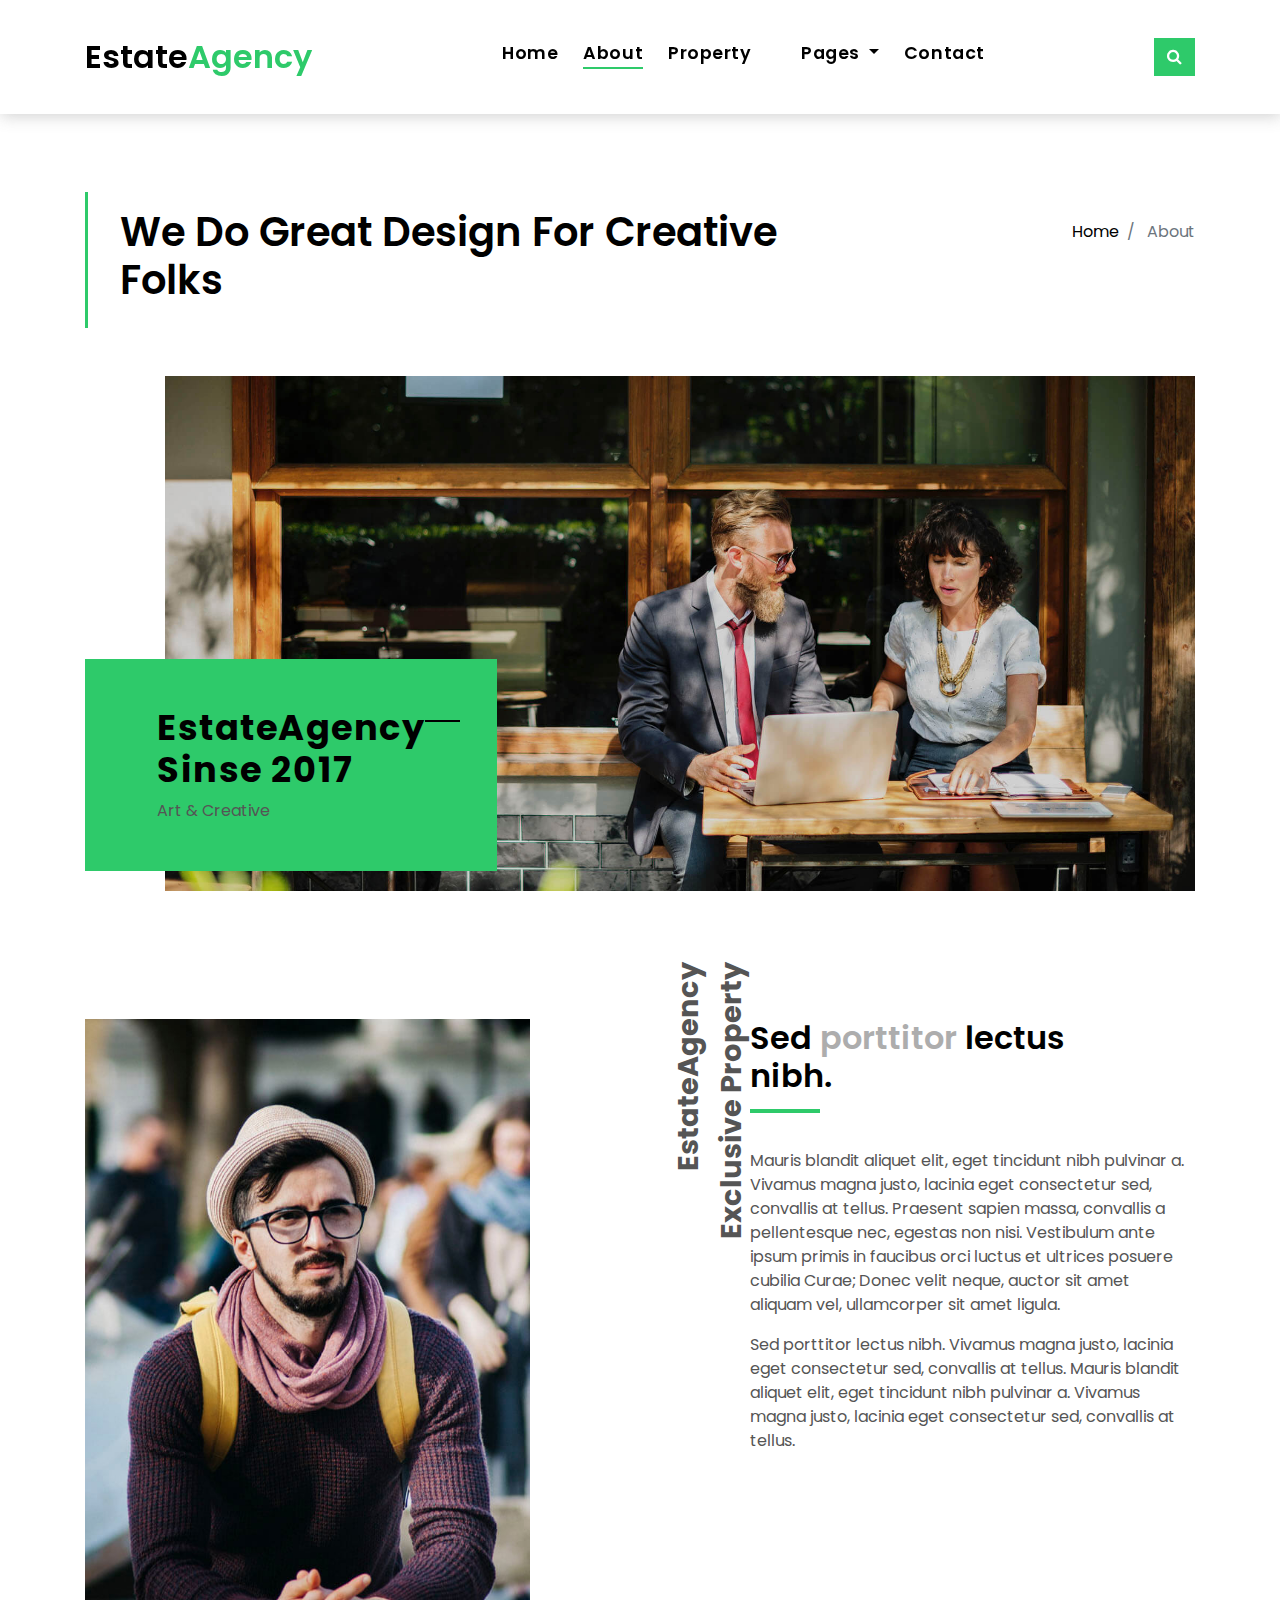
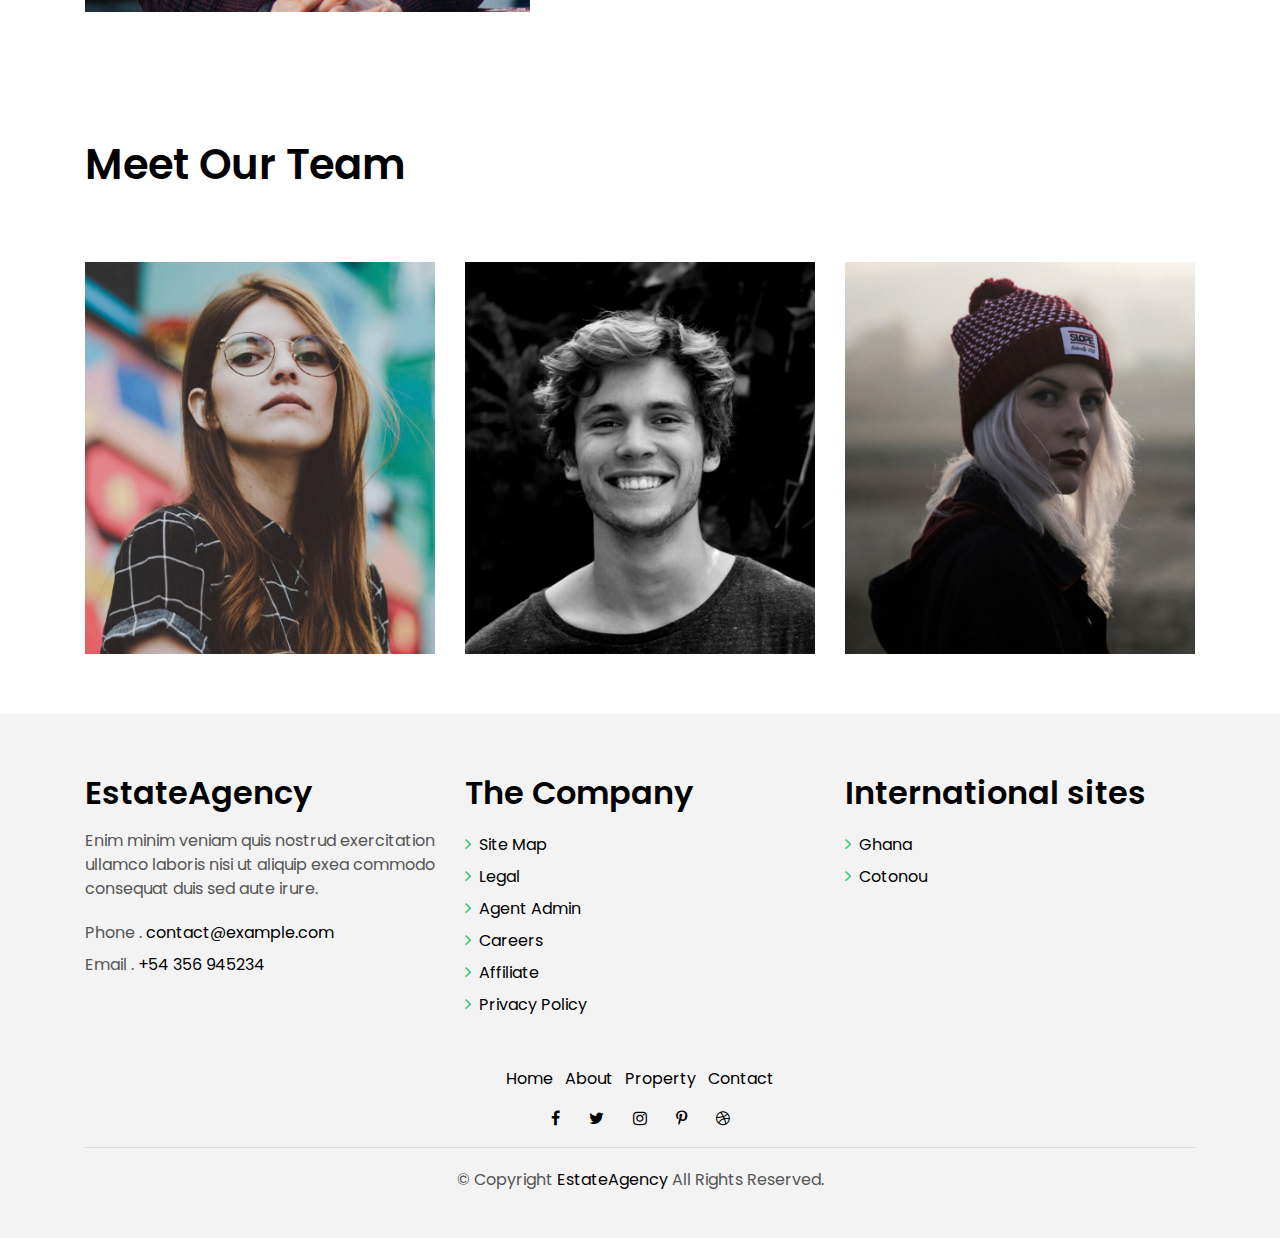
<file: about.html>
<!DOCTYPE html>
<html lang="en">
<head>
  <meta charset="utf-8">
  <title>EstateAgency Bootstrap Template</title>
  <meta content="width=device-width, initial-scale=1.0" name="viewport">
  <meta content="" name="keywords">
  <meta content="" name="description">

  <!-- Google Fonts -->
  <link href="https://fonts.googleapis.com/css?family=Poppins:300,400,500,600,700" rel="stylesheet">

  <!-- Bootstrap CSS File -->
  <link href="lib/bootstrap/css/bootstrap.min.css" rel="stylesheet">

  <!-- Libraries CSS Files -->
  <link href="lib/font-awesome/css/font-awesome.min.css" rel="stylesheet">
  <link href="lib/animate/animate.min.css" rel="stylesheet">
  <link href="lib/ionicons/css/ionicons.min.css" rel="stylesheet">
  <link href="lib/owlcarousel/assets/owl.carousel.min.css" rel="stylesheet">

  <!-- Main Stylesheet File -->
  <link href="css/style.css" rel="stylesheet">

  <!-- =======================================================
    Theme Name: EstateAgency
    Theme URL: https://bootstrapmade.com/real-estate-agency-bootstrap-template/
    Author: BootstrapMade.com
    License: https://bootstrapmade.com/license/
  ======================================================= -->
</head>

<body>

  <div class="click-closed"></div>
  <!--/ Form Search Star /-->
  <div class="box-collapse">
    <div class="title-box-d">
      <h3 class="title-d">Search Property</h3>
    </div>
    <span class="close-box-collapse right-boxed ion-ios-close"></span>
    <div class="box-collapse-wrap form">
      <form class="form-a">
        <div class="row">
          <div class="col-md-12 mb-2">
            <div class="form-group">
              <label for="Type">Keyword</label>
              <input type="text" class="form-control form-control-lg form-control-a" placeholder="Keyword">
            </div>
          </div>
          <div class="col-md-6 mb-2">
            <div class="form-group">
              <label for="Type">Type</label>
              <select class="form-control form-control-lg form-control-a" id="Type">
                <option>All Type</option>
                <option>For Rent</option>
                <option>For Sale</option>
                <option>Open House</option>
              </select>
            </div>
          </div>
          <div class="col-md-6 mb-2">
            <div class="form-group">
              <label for="city">City</label>
              <select class="form-control form-control-lg form-control-a" id="city">
                <option>All City</option>
                <option>Alabama</option>
                <option>Arizona</option>
                <option>California</option>
                <option>Colorado</option>
              </select>
            </div>
          </div>
          <div class="col-md-6 mb-2">
            <div class="form-group">
              <label for="bedrooms">Bedrooms</label>
              <select class="form-control form-control-lg form-control-a" id="bedrooms">
                <option>Any</option>
                <option>01</option>
                <option>02</option>
                <option>03</option>
              </select>
            </div>
          </div>
          <div class="col-md-6 mb-2">
            <div class="form-group">
              <label for="garages">Garages</label>
              <select class="form-control form-control-lg form-control-a" id="garages">
                <option>Any</option>
                <option>01</option>
                <option>02</option>
                <option>03</option>
                <option>04</option>
              </select>
            </div>
          </div>
          <div class="col-md-6 mb-2">
            <div class="form-group">
              <label for="bathrooms">Bathrooms</label>
              <select class="form-control form-control-lg form-control-a" id="bathrooms">
                <option>Any</option>
                <option>01</option>
                <option>02</option>
                <option>03</option>
              </select>
            </div>
          </div>
          <div class="col-md-6 mb-2">
            <div class="form-group">
              <label for="price">Min Price</label>
              <select class="form-control form-control-lg form-control-a" id="price">
                <option>Unlimite</option>
                <option>$50,000</option>
                <option>$100,000</option>
                <option>$150,000</option>
                <option>$200,000</option>
              </select>
            </div>
          </div>
          <div class="col-md-12">
            <button type="submit" class="btn btn-b">Search Property</button>
          </div>
        </div>
      </form>
    </div>
  </div>
  <!--/ Form Search End /-->

  <!--/ Nav Star /-->
  <nav class="navbar navbar-default navbar-trans navbar-expand-lg fixed-top">
    <div class="container">
      <button class="navbar-toggler collapsed" type="button" data-toggle="collapse" data-target="#navbarDefault"
        aria-controls="navbarDefault" aria-expanded="false" aria-label="Toggle navigation">
        <span></span>
        <span></span>
        <span></span>
      </button>
      <a class="navbar-brand text-brand" href="index.html">Estate<span class="color-b">Agency</span></a>
      <button type="button" class="btn btn-link nav-search navbar-toggle-box-collapse d-md-none" data-toggle="collapse"
        data-target="#navbarTogglerDemo01" aria-expanded="false">
        <span class="fa fa-search" aria-hidden="true"></span>
      </button>
      <div class="navbar-collapse collapse justify-content-center" id="navbarDefault">
        <ul class="navbar-nav">
          <li class="nav-item">
            <a class="nav-link" href="index.html">Home</a>
          </li>
          <li class="nav-item">
            <a class="nav-link active" href="about.html">About</a>
          </li>
          <li class="nav-item">
            <a class="nav-link" href="property-grid.html">Property</a>
          </li>
          <li class="nav-item">
          <li class="nav-item dropdown">
            <a class="nav-link dropdown-toggle" href="#" id="navbarDropdown" role="button" data-toggle="dropdown"
              aria-haspopup="true" aria-expanded="false">
              Pages
            </a>
            <div class="dropdown-menu" aria-labelledby="navbarDropdown">
              <a class="dropdown-item" href="property-single.html">Property Single</a>
              <a class="dropdown-item" href="agents-grid.html">Agents Grid</a>
              <a class="dropdown-item" href="agent-single.html">Agent Single</a>
            </div>
          </li>
          <li class="nav-item">
            <a class="nav-link" href="contact.html">Contact</a>
          </li>
        </ul>
      </div>
      <button type="button" class="btn btn-b-n navbar-toggle-box-collapse d-none d-md-block" data-toggle="collapse"
        data-target="#navbarTogglerDemo01" aria-expanded="false">
        <span class="fa fa-search" aria-hidden="true"></span>
      </button>
    </div>
  </nav>
  <!--/ Nav End /-->

  <!--/ Intro Single star /-->
  <section class="intro-single">
    <div class="container">
      <div class="row">
        <div class="col-md-12 col-lg-8">
          <div class="title-single-box">
            <h1 class="title-single">We Do Great Design For Creative Folks</h1>
          </div>
        </div>
        <div class="col-md-12 col-lg-4">
          <nav aria-label="breadcrumb" class="breadcrumb-box d-flex justify-content-lg-end">
            <ol class="breadcrumb">
              <li class="breadcrumb-item">
                <a href="#">Home</a>
              </li>
              <li class="breadcrumb-item active" aria-current="page">
                About
              </li>
            </ol>
          </nav>
        </div>
      </div>
    </div>
  </section>
  <!--/ Intro Single End /-->

  <!--/ About Star /-->
  <section class="section-about">
    <div class="container">
      <div class="row">
        <div class="col-sm-12">
          <div class="about-img-box">
            <img src="img/slide-about-1.jpg" alt="" class="img-fluid">
          </div>
          <div class="sinse-box">
            <h3 class="sinse-title">EstateAgency
              <span></span>
              <br> Sinse 2017</h3>
            <p>Art & Creative</p>
          </div>
        </div>
        <div class="col-md-12 section-t8">
          <div class="row">
            <div class="col-md-6 col-lg-5">
              <img src="img/about-2.jpg" alt="" class="img-fluid">
            </div>
            <div class="col-lg-2  d-none d-lg-block">
              <div class="title-vertical d-flex justify-content-start">
                <span>EstateAgency Exclusive Property</span>
              </div>
            </div>
            <div class="col-md-6 col-lg-5 section-md-t3">
              <div class="title-box-d">
                <h3 class="title-d">Sed
                  <span class="color-d">porttitor</span> lectus
                  <br> nibh.</h3>
              </div>
              <p class="color-text-a">
                Mauris blandit aliquet elit, eget tincidunt nibh pulvinar a. Vivamus magna justo, lacinia eget
                consectetur sed, convallis
                at tellus. Praesent sapien massa, convallis a pellentesque nec, egestas non nisi. Vestibulum
                ante ipsum primis in faucibus orci luctus et ultrices posuere cubilia Curae; Donec velit
                neque, auctor sit amet aliquam vel, ullamcorper sit amet ligula.
              </p>
              <p class="color-text-a">
                Sed porttitor lectus nibh. Vivamus magna justo, lacinia eget consectetur sed, convallis at tellus.
                Mauris blandit aliquet
                elit, eget tincidunt nibh pulvinar a. Vivamus magna justo, lacinia eget consectetur sed,
                convallis at tellus.
              </p>
            </div>
          </div>
        </div>
      </div>
    </div>
  </section>
  <!--/ About End /-->

  <!--/ Team Star /-->
  <section class="section-agents section-t8">
    <div class="container">
      <div class="row">
        <div class="col-md-12">
          <div class="title-wrap d-flex justify-content-between">
            <div class="title-box">
              <h2 class="title-a">Meet Our Team</h2>
            </div>
          </div>
        </div>
      </div>
      <div class="row">
        <div class="col-md-4">
          <div class="card-box-d">
            <div class="card-img-d">
              <img src="img/agent-7.jpg" alt="" class="img-d img-fluid">
            </div>
            <div class="card-overlay card-overlay-hover">
              <div class="card-header-d">
                <div class="card-title-d align-self-center">
                  <h3 class="title-d">
                    <a href="agent-single.html" class="link-two">Margaret Sotillo
                      <br> Escala</a>
                  </h3>
                </div>
              </div>
              <div class="card-body-d">
                <p class="content-d color-text-a">
                  Sed porttitor lectus nibh, Cras ultricies ligula sed magna dictum porta two.
                </p>
                <div class="info-agents color-a">
                  <p>
                    <strong>Phone: </strong> +54 356 945234</p>
                  <p>
                    <strong>Email: </strong> agents@example.com</p>
                </div>
              </div>
              <div class="card-footer-d">
                <div class="socials-footer d-flex justify-content-center">
                  <ul class="list-inline">
                    <li class="list-inline-item">
                      <a href="#" class="link-one">
                        <i class="fa fa-facebook" aria-hidden="true"></i>
                      </a>
                    </li>
                    <li class="list-inline-item">
                      <a href="#" class="link-one">
                        <i class="fa fa-twitter" aria-hidden="true"></i>
                      </a>
                    </li>
                    <li class="list-inline-item">
                      <a href="#" class="link-one">
                        <i class="fa fa-instagram" aria-hidden="true"></i>
                      </a>
                    </li>
                    <li class="list-inline-item">
                      <a href="#" class="link-one">
                        <i class="fa fa-pinterest-p" aria-hidden="true"></i>
                      </a>
                    </li>
                    <li class="list-inline-item">
                      <a href="#" class="link-one">
                        <i class="fa fa-dribbble" aria-hidden="true"></i>
                      </a>
                    </li>
                  </ul>
                </div>
              </div>
            </div>
          </div>
        </div>
        <div class="col-md-4">
          <div class="card-box-d">
            <div class="card-img-d">
              <img src="img/agent-6.jpg" alt="" class="img-d img-fluid">
            </div>
            <div class="card-overlay card-overlay-hover">
              <div class="card-header-d">
                <div class="card-title-d align-self-center">
                  <h3 class="title-d">
                    <a href="agent-single.html" class="link-two">Stiven Spilver
                      <br> Darw</a>
                  </h3>
                </div>
              </div>
              <div class="card-body-d">
                <p class="content-d color-text-a">
                  Sed porttitor lectus nibh, Cras ultricies ligula sed magna dictum porta two.
                </p>
                <div class="info-agents color-a">
                  <p>
                    <strong>Phone: </strong> +54 356 945234</p>
                  <p>
                    <strong>Email: </strong> agents@example.com</p>
                </div>
              </div>
              <div class="card-footer-d">
                <div class="socials-footer d-flex justify-content-center">
                  <ul class="list-inline">
                    <li class="list-inline-item">
                      <a href="#" class="link-one">
                        <i class="fa fa-facebook" aria-hidden="true"></i>
                      </a>
                    </li>
                    <li class="list-inline-item">
                      <a href="#" class="link-one">
                        <i class="fa fa-twitter" aria-hidden="true"></i>
                      </a>
                    </li>
                    <li class="list-inline-item">
                      <a href="#" class="link-one">
                        <i class="fa fa-instagram" aria-hidden="true"></i>
                      </a>
                    </li>
                    <li class="list-inline-item">
                      <a href="#" class="link-one">
                        <i class="fa fa-pinterest-p" aria-hidden="true"></i>
                      </a>
                    </li>
                    <li class="list-inline-item">
                      <a href="#" class="link-one">
                        <i class="fa fa-dribbble" aria-hidden="true"></i>
                      </a>
                    </li>
                  </ul>
                </div>
              </div>
            </div>
          </div>
        </div>
        <div class="col-md-4">
          <div class="card-box-d">
            <div class="card-img-d">
              <img src="img/agent-5.jpg" alt="" class="img-d img-fluid">
            </div>
            <div class="card-overlay card-overlay-hover">
              <div class="card-header-d">
                <div class="card-title-d align-self-center">
                  <h3 class="title-d">
                    <a href="agent-single.html" class="link-two">Emma Toledo
                      <br> Cascada</a>
                  </h3>
                </div>
              </div>
              <div class="card-body-d">
                <p class="content-d color-text-a">
                  Sed porttitor lectus nibh, Cras ultricies ligula sed magna dictum porta two.
                </p>
                <div class="info-agents color-a">
                  <p>
                    <strong>Phone: </strong> +54 356 945234</p>
                  <p>
                    <strong>Email: </strong> agents@example.com</p>
                </div>
              </div>
              <div class="card-footer-d">
                <div class="socials-footer d-flex justify-content-center">
                  <ul class="list-inline">
                    <li class="list-inline-item">
                      <a href="#" class="link-one">
                        <i class="fa fa-facebook" aria-hidden="true"></i>
                      </a>
                    </li>
                    <li class="list-inline-item">
                      <a href="#" class="link-one">
                        <i class="fa fa-twitter" aria-hidden="true"></i>
                      </a>
                    </li>
                    <li class="list-inline-item">
                      <a href="#" class="link-one">
                        <i class="fa fa-instagram" aria-hidden="true"></i>
                      </a>
                    </li>
                    <li class="list-inline-item">
                      <a href="#" class="link-one">
                        <i class="fa fa-pinterest-p" aria-hidden="true"></i>
                      </a>
                    </li>
                    <li class="list-inline-item">
                      <a href="#" class="link-one">
                        <i class="fa fa-dribbble" aria-hidden="true"></i>
                      </a>
                    </li>
                  </ul>
                </div>
              </div>
            </div>
          </div>
        </div>
      </div>
    </div>
  </section>
  <!--/ Team End /-->

  <!--/ footer Star /-->
  <section class="section-footer">
    <div class="container">
      <div class="row">
        <div class="col-sm-12 col-md-4">
          <div class="widget-a">
            <div class="w-header-a">
              <h3 class="w-title-a text-brand">EstateAgency</h3>
            </div>
            <div class="w-body-a">
              <p class="w-text-a color-text-a">
                Enim minim veniam quis nostrud exercitation ullamco laboris nisi ut aliquip exea commodo consequat duis
                sed aute irure.
              </p>
            </div>
            <div class="w-footer-a">
              <ul class="list-unstyled">
                <li class="color-a">
                  <span class="color-text-a">Phone .</span> contact@example.com</li>
                <li class="color-a">
                  <span class="color-text-a">Email .</span> +54 356 945234</li>
              </ul>
            </div>
          </div>
        </div>
        <div class="col-sm-12 col-md-4 section-md-t3">
          <div class="widget-a">
            <div class="w-header-a">
              <h3 class="w-title-a text-brand">The Company</h3>
            </div>
            <div class="w-body-a">
              <div class="w-body-a">
                <ul class="list-unstyled">
                  <li class="item-list-a">
                    <i class="fa fa-angle-right"></i> <a href="#">Site Map</a>
                  </li>
                  <li class="item-list-a">
                    <i class="fa fa-angle-right"></i> <a href="#">Legal</a>
                  </li>
                  <li class="item-list-a">
                    <i class="fa fa-angle-right"></i> <a href="#">Agent Admin</a>
                  </li>
                  <li class="item-list-a">
                    <i class="fa fa-angle-right"></i> <a href="#">Careers</a>
                  </li>
                  <li class="item-list-a">
                    <i class="fa fa-angle-right"></i> <a href="#">Affiliate</a>
                  </li>
                  <li class="item-list-a">
                    <i class="fa fa-angle-right"></i> <a href="#">Privacy Policy</a>
                  </li>
                </ul>
              </div>
            </div>
          </div>
        </div>
        <div class="col-sm-12 col-md-4 section-md-t3">
          <div class="widget-a">
            <div class="w-header-a">
              <h3 class="w-title-a text-brand">International sites</h3>
            </div>
            <div class="w-body-a">
              <ul class="list-unstyled">
                <li class="item-list-a">
                  <i class="fa fa-angle-right"></i> <a href="#">Ghana</a>
                </li>
                <li class="item-list-a">
                  <i class="fa fa-angle-right"></i> <a href="#">Cotonou</a>
                </li>
              </ul>
            </div>
          </div>
        </div>
      </div>
    </div>
  </section>
  <footer>
    <div class="container">
      <div class="row">
        <div class="col-md-12">
          <nav class="nav-footer">
            <ul class="list-inline">
              <li class="list-inline-item">
                <a href="#">Home</a>
              </li>
              <li class="list-inline-item">
                <a href="#">About</a>
              </li>
              <li class="list-inline-item">
                <a href="#">Property</a>
              </li>
              <li class="list-inline-item">
                <a href="#">Contact</a>
              </li>
            </ul>
          </nav>
          <div class="socials-a">
            <ul class="list-inline">
              <li class="list-inline-item">
                <a href="#">
                  <i class="fa fa-facebook" aria-hidden="true"></i>
                </a>
              </li>
              <li class="list-inline-item">
                <a href="#">
                  <i class="fa fa-twitter" aria-hidden="true"></i>
                </a>
              </li>
              <li class="list-inline-item">
                <a href="#">
                  <i class="fa fa-instagram" aria-hidden="true"></i>
                </a>
              </li>
              <li class="list-inline-item">
                <a href="#">
                  <i class="fa fa-pinterest-p" aria-hidden="true"></i>
                </a>
              </li>
              <li class="list-inline-item">
                <a href="#">
                  <i class="fa fa-dribbble" aria-hidden="true"></i>
                </a>
              </li>
            </ul>
          </div>
          <div class="copyright-footer">
            <p class="copyright color-text-a">
              &copy; Copyright
              <span class="color-a">EstateAgency</span> All Rights Reserved.
            </p>
          </div>
        </div>
      </div>
    </div>
  </footer>
  <!--/ Footer End /-->

  <a href="#" class="back-to-top"><i class="fa fa-chevron-up"></i></a>
  <div id="preloader"></div>

  <!-- JavaScript Libraries -->
  <script src="lib/jquery/jquery.min.js"></script>
  <script src="lib/jquery/jquery-migrate.min.js"></script>
  <script src="lib/popper/popper.min.js"></script>
  <script src="lib/bootstrap/js/bootstrap.min.js"></script>
  <script src="lib/easing/easing.min.js"></script>
  <script src="lib/owlcarousel/owl.carousel.min.js"></script>
  <script src="lib/scrollreveal/scrollreveal.min.js"></script>
  <!-- Contact Form JavaScript File -->
  <script src="contactform/contactform.js"></script>

  <!-- Template Main Javascript File -->
  <script src="js/main.js"></script>

</body>
</html>
</file>
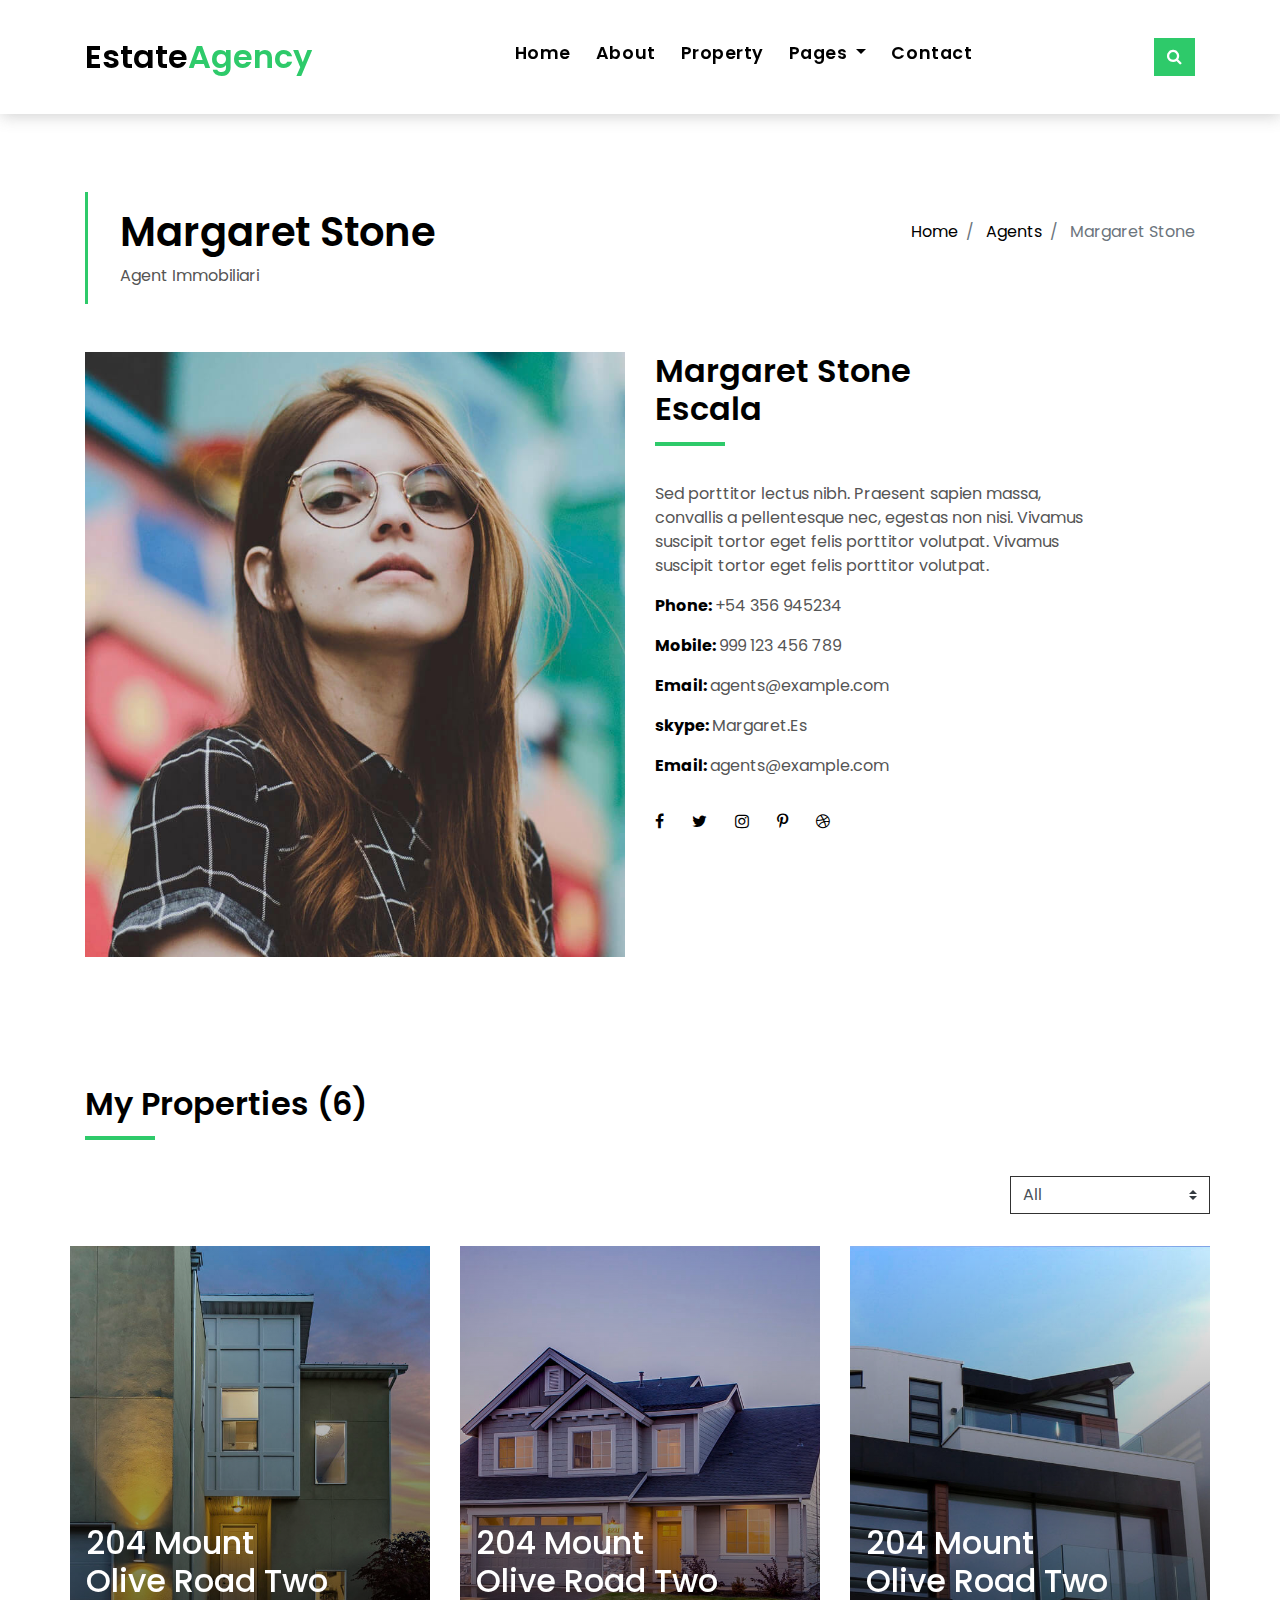
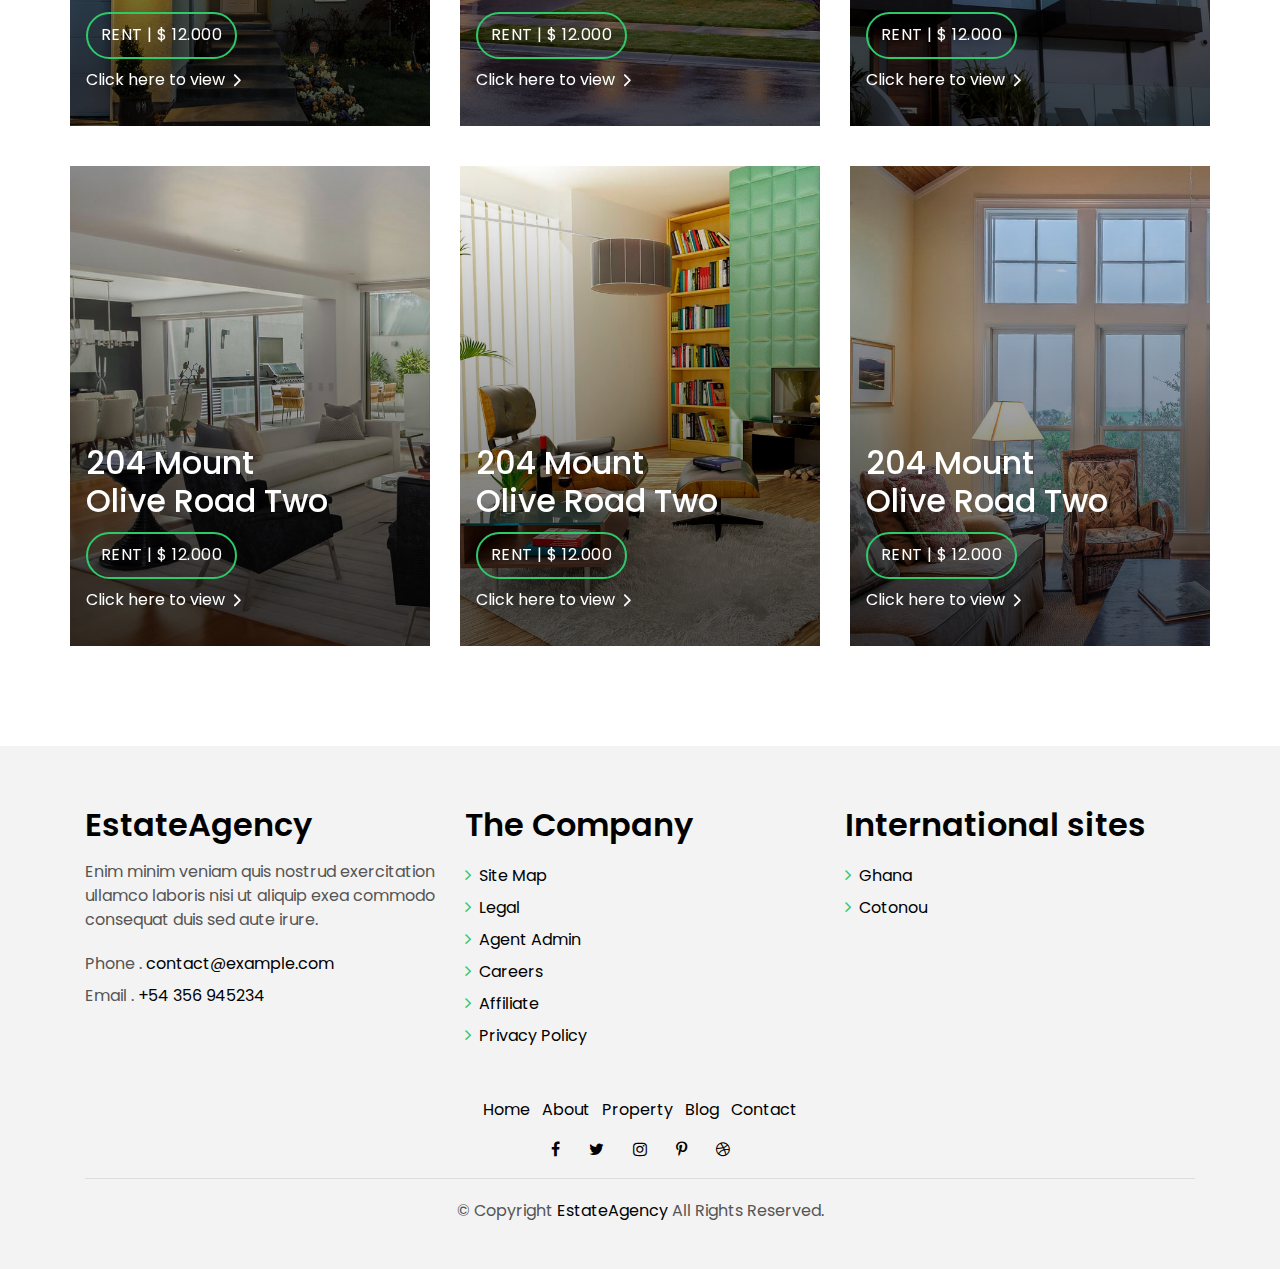
<file: agent-single.html>
<!DOCTYPE html>
<html lang="en">
<head>
  <meta charset="utf-8">
  <title>EstateAgency</title>
  <meta content="width=device-width, initial-scale=1.0" name="viewport">
  <meta content="" name="keywords">
  <meta content="" name="description">


  <!-- Google Fonts -->
  <link href="https://fonts.googleapis.com/css?family=Poppins:300,400,500,600,700" rel="stylesheet">

  <!-- Bootstrap CSS File -->
  <link href="lib/bootstrap/css/bootstrap.min.css" rel="stylesheet">

  <!-- Libraries CSS Files -->
  <link href="lib/font-awesome/css/font-awesome.min.css" rel="stylesheet">
  <link href="lib/animate/animate.min.css" rel="stylesheet">
  <link href="lib/ionicons/css/ionicons.min.css" rel="stylesheet">
  <link href="lib/owlcarousel/assets/owl.carousel.min.css" rel="stylesheet">

  <!-- Main Stylesheet File -->
  <link href="css/style.css" rel="stylesheet">
</head>

<body>

  <div class="click-closed"></div>
  <!--/ Form Search Star /-->
  <div class="box-collapse">
    <div class="title-box-d">
      <h3 class="title-d">Search Property</h3>
    </div>
    <span class="close-box-collapse right-boxed ion-ios-close"></span>
    <div class="box-collapse-wrap form">
      <form class="form-a">
        <div class="row">
          <div class="col-md-12 mb-2">
            <div class="form-group">
              <label for="Type">Keyword</label>
              <input type="text" class="form-control form-control-lg form-control-a" placeholder="Keyword">
            </div>
          </div>
          <div class="col-md-6 mb-2">
            <div class="form-group">
              <label for="Type">Type</label>
              <select class="form-control form-control-lg form-control-a" id="Type">
                <option>All Type</option>
                <option>For Rent</option>
                <option>For Sale</option>
                <option>Open House</option>
              </select>
            </div>
          </div>
          <div class="col-md-6 mb-2">
            <div class="form-group">
              <label for="city">City</label>
              <select class="form-control form-control-lg form-control-a" id="city">
                <option>All City</option>
                <option>Alabama</option>
                <option>Arizona</option>
                <option>California</option>
                <option>Colorado</option>
              </select>
            </div>
          </div>
          <div class="col-md-6 mb-2">
            <div class="form-group">
              <label for="bedrooms">Bedrooms</label>
              <select class="form-control form-control-lg form-control-a" id="bedrooms">
                <option>Any</option>
                <option>01</option>
                <option>02</option>
                <option>03</option>
              </select>
            </div>
          </div>
          <div class="col-md-6 mb-2">
            <div class="form-group">
              <label for="garages">Garages</label>
              <select class="form-control form-control-lg form-control-a" id="garages">
                <option>Any</option>
                <option>01</option>
                <option>02</option>
                <option>03</option>
                <option>04</option>
              </select>
            </div>
          </div>
          <div class="col-md-6 mb-2">
            <div class="form-group">
              <label for="bathrooms">Bathrooms</label>
              <select class="form-control form-control-lg form-control-a" id="bathrooms">
                <option>Any</option>
                <option>01</option>
                <option>02</option>
                <option>03</option>
              </select>
            </div>
          </div>
          <div class="col-md-6 mb-2">
            <div class="form-group">
              <label for="price">Min Price</label>
              <select class="form-control form-control-lg form-control-a" id="price">
                <option>Unlimite</option>
                <option>$50,000</option>
                <option>$100,000</option>
                <option>$150,000</option>
                <option>$200,000</option>
              </select>
            </div>
          </div>
          <div class="col-md-12">
            <button type="submit" class="btn btn-b">Search Property</button>
          </div>
        </div>
      </form>
    </div>
  </div>
  <!--/ Form Search End /-->

  <!--/ Nav Star /-->
  <nav class="navbar navbar-default navbar-trans navbar-expand-lg fixed-top">
    <div class="container">
      <button class="navbar-toggler collapsed" type="button" data-toggle="collapse" data-target="#navbarDefault"
        aria-controls="navbarDefault" aria-expanded="false" aria-label="Toggle navigation">
        <span></span>
        <span></span>
        <span></span>
      </button>
      <a class="navbar-brand text-brand" href="index.html">Estate<span class="color-b">Agency</span></a>
      <button type="button" class="btn btn-link nav-search navbar-toggle-box-collapse d-md-none" data-toggle="collapse"
        data-target="#navbarTogglerDemo01" aria-expanded="false">
        <span class="fa fa-search" aria-hidden="true"></span>
      </button>
      <div class="navbar-collapse collapse justify-content-center" id="navbarDefault">
        <ul class="navbar-nav">
          <li class="nav-item">
            <a class="nav-link" href="index.html">Home</a>
          </li>
          <li class="nav-item">
            <a class="nav-link" href="about.html">About</a>
          </li>
          <li class="nav-item">
            <a class="nav-link" href="property-grid.html">Property</a>
          </li>
          <li class="nav-item dropdown">
            <a class="nav-link dropdown-toggle" href="#" id="navbarDropdown" role="button" data-toggle="dropdown"
              aria-haspopup="true" aria-expanded="false">
              Pages
            </a>
            <div class="dropdown-menu" aria-labelledby="navbarDropdown">
              <a class="dropdown-item" href="property-single.html">Property Single</a>
              <a class="dropdown-item" href="agents-grid.html">Agents Grid</a>
              <a class="dropdown-item active" href="agent-single.html">Agent Single</a>
            </div>
          </li>
          <li class="nav-item">
            <a class="nav-link" href="contact.html">Contact</a>
          </li>
        </ul>
      </div>
      <button type="button" class="btn btn-b-n navbar-toggle-box-collapse d-none d-md-block" data-toggle="collapse"
        data-target="#navbarTogglerDemo01" aria-expanded="false">
        <span class="fa fa-search" aria-hidden="true"></span>
      </button>
    </div>
  </nav>
  <!--/ Nav End /-->

  <!--/ Intro Single star /-->
  <section class="intro-single">
    <div class="container">
      <div class="row">
        <div class="col-md-12 col-lg-8">
          <div class="title-single-box">
            <h1 class="title-single">Margaret Stone</h1>
            <span class="color-text-a">Agent Immobiliari</span>
          </div>
        </div>
        <div class="col-md-12 col-lg-4">
          <nav aria-label="breadcrumb" class="breadcrumb-box d-flex justify-content-lg-end">
            <ol class="breadcrumb">
              <li class="breadcrumb-item">
                <a href="#">Home</a>
              </li>
              <li class="breadcrumb-item">
                <a href="#">Agents</a>
              </li>
              <li class="breadcrumb-item active" aria-current="page">
                Margaret Stone
              </li>
            </ol>
          </nav>
        </div>
      </div>
    </div>
  </section>
  <!--/ Intro Single End /-->

  <!--/ Agent Single Star /-->
  <section class="agent-single">
    <div class="container">
      <div class="row">
        <div class="col-sm-12">
          <div class="row">
            <div class="col-md-6">
              <div class="agent-avatar-box">
                <img src="img/agent-7.jpg" alt="" class="agent-avatar img-fluid">
              </div>
            </div>
            <div class="col-md-5 section-md-t3">
              <div class="agent-info-box">
                <div class="agent-title">
                  <div class="title-box-d">
                    <h3 class="title-d">Margaret Stone
                      <br> Escala</h3>
                  </div>
                </div>
                <div class="agent-content mb-3">
                  <p class="content-d color-text-a">
                    Sed porttitor lectus nibh. Praesent sapien massa, convallis a pellentesque nec, egestas non nisi.
                    Vivamus suscipit tortor
                    eget felis porttitor volutpat. Vivamus suscipit tortor eget felis porttitor volutpat.
                  </p>
                  <div class="info-agents color-a">
                    <p>
                      <strong>Phone: </strong>
                      <span class="color-text-a"> +54 356 945234 </span>
                    </p>
                    <p>
                      <strong>Mobile: </strong>
                      <span class="color-text-a"> 999 123 456 789</span>
                    </p>
                    <p>
                      <strong>Email: </strong>
                      <span class="color-text-a"> agents@example.com</span>
                    </p>
                    <p>
                      <strong>skype: </strong>
                      <span class="color-text-a"> Margaret.Es</span>
                    </p>
                    <p>
                      <strong>Email: </strong>
                      <span class="color-text-a"> agents@example.com</span>
                    </p>
                  </div>
                </div>
                <div class="socials-footer">
                  <ul class="list-inline">
                    <li class="list-inline-item">
                      <a href="#" class="link-one">
                        <i class="fa fa-facebook" aria-hidden="true"></i>
                      </a>
                    </li>
                    <li class="list-inline-item">
                      <a href="#" class="link-one">
                        <i class="fa fa-twitter" aria-hidden="true"></i>
                      </a>
                    </li>
                    <li class="list-inline-item">
                      <a href="#" class="link-one">
                        <i class="fa fa-instagram" aria-hidden="true"></i>
                      </a>
                    </li>
                    <li class="list-inline-item">
                      <a href="#" class="link-one">
                        <i class="fa fa-pinterest-p" aria-hidden="true"></i>
                      </a>
                    </li>
                    <li class="list-inline-item">
                      <a href="#" class="link-one">
                        <i class="fa fa-dribbble" aria-hidden="true"></i>
                      </a>
                    </li>
                  </ul>
                </div>
              </div>
            </div>
          </div>
        </div>
        <div class="col-md-12 section-t8">
          <div class="title-box-d">
            <h3 class="title-d">My Properties (6)</h3>
          </div>
        </div>
        <div class="row property-grid grid">
          <div class="col-sm-12">
            <div class="grid-option">
              <form>
                <select class="custom-select">
                  <option selected>All</option>
                  <option value="1">New to Old</option>
                  <option value="2">For Rent</option>
                  <option value="3">For Sale</option>
                </select>
              </form>
            </div>
          </div>
          <div class="col-md-4">
            <div class="card-box-a card-shadow">
              <div class="img-box-a">
                <img src="img/property-1.jpg" alt="" class="img-a img-fluid">
              </div>
              <div class="card-overlay">
                <div class="card-overlay-a-content">
                  <div class="card-header-a">
                    <h2 class="card-title-a">
                      <a href="#">204 Mount
                        <br /> Olive Road Two</a>
                    </h2>
                  </div>
                  <div class="card-body-a">
                    <div class="price-box d-flex">
                      <span class="price-a">rent | $ 12.000</span>
                    </div>
                    <a href="#" class="link-a">Click here to view
                      <span class="ion-ios-arrow-forward"></span>
                    </a>
                  </div>
                  <div class="card-footer-a">
                    <ul class="card-info d-flex justify-content-around">
                      <li>
                        <h4 class="card-info-title">Area</h4>
                        <span>340m
                          <sup>2</sup>
                        </span>
                      </li>
                      <li>
                        <h4 class="card-info-title">Beds</h4>
                        <span>2</span>
                      </li>
                      <li>
                        <h4 class="card-info-title">Baths</h4>
                        <span>4</span>
                      </li>
                      <li>
                        <h4 class="card-info-title">Garages</h4>
                        <span>1</span>
                      </li>
                    </ul>
                  </div>
                </div>
              </div>
            </div>
          </div>
          <div class="col-md-4">
            <div class="card-box-a card-shadow">
              <div class="img-box-a">
                <img src="img/property-3.jpg" alt="" class="img-a img-fluid">
              </div>
              <div class="card-overlay">
                <div class="card-overlay-a-content">
                  <div class="card-header-a">
                    <h2 class="card-title-a">
                      <a href="#">204 Mount
                        <br /> Olive Road Two</a>
                    </h2>
                  </div>
                  <div class="card-body-a">
                    <div class="price-box d-flex">
                      <span class="price-a">rent | $ 12.000</span>
                    </div>
                    <a href="#" class="link-a">Click here to view
                      <span class="ion-ios-arrow-forward"></span>
                    </a>
                  </div>
                  <div class="card-footer-a">
                    <ul class="card-info d-flex justify-content-around">
                      <li>
                        <h4 class="card-info-title">Area</h4>
                        <span>340m
                          <sup>2</sup>
                        </span>
                      </li>
                      <li>
                        <h4 class="card-info-title">Beds</h4>
                        <span>2</span>
                      </li>
                      <li>
                        <h4 class="card-info-title">Baths</h4>
                        <span>4</span>
                      </li>
                      <li>
                        <h4 class="card-info-title">Garages</h4>
                        <span>1</span>
                      </li>
                    </ul>
                  </div>
                </div>
              </div>
            </div>
          </div>
          <div class="col-md-4">
            <div class="card-box-a card-shadow">
              <div class="img-box-a">
                <img src="img/property-6.jpg" alt="" class="img-a img-fluid">
              </div>
              <div class="card-overlay">
                <div class="card-overlay-a-content">
                  <div class="card-header-a">
                    <h2 class="card-title-a">
                      <a href="#">204 Mount
                        <br /> Olive Road Two</a>
                    </h2>
                  </div>
                  <div class="card-body-a">
                    <div class="price-box d-flex">
                      <span class="price-a">rent | $ 12.000</span>
                    </div>
                    <a href="#" class="link-a">Click here to view
                      <span class="ion-ios-arrow-forward"></span>
                    </a>
                  </div>
                  <div class="card-footer-a">
                    <ul class="card-info d-flex justify-content-around">
                      <li>
                        <h4 class="card-info-title">Area</h4>
                        <span>340m
                          <sup>2</sup>
                        </span>
                      </li>
                      <li>
                        <h4 class="card-info-title">Beds</h4>
                        <span>2</span>
                      </li>
                      <li>
                        <h4 class="card-info-title">Baths</h4>
                        <span>4</span>
                      </li>
                      <li>
                        <h4 class="card-info-title">Garages</h4>
                        <span>1</span>
                      </li>
                    </ul>
                  </div>
                </div>
              </div>
            </div>
          </div>
          <div class="col-md-4">
            <div class="card-box-a card-shadow">
              <div class="img-box-a">
                <img src="img/property-7.jpg" alt="" class="img-a img-fluid">
              </div>
              <div class="card-overlay">
                <div class="card-overlay-a-content">
                  <div class="card-header-a">
                    <h2 class="card-title-a">
                      <a href="#">204 Mount
                        <br /> Olive Road Two</a>
                    </h2>
                  </div>
                  <div class="card-body-a">
                    <div class="price-box d-flex">
                      <span class="price-a">rent | $ 12.000</span>
                    </div>
                    <a href="#" class="link-a">Click here to view
                      <span class="ion-ios-arrow-forward"></span>
                    </a>
                  </div>
                  <div class="card-footer-a">
                    <ul class="card-info d-flex justify-content-around">
                      <li>
                        <h4 class="card-info-title">Area</h4>
                        <span>340m
                          <sup>2</sup>
                        </span>
                      </li>
                      <li>
                        <h4 class="card-info-title">Beds</h4>
                        <span>2</span>
                      </li>
                      <li>
                        <h4 class="card-info-title">Baths</h4>
                        <span>4</span>
                      </li>
                      <li>
                        <h4 class="card-info-title">Garages</h4>
                        <span>1</span>
                      </li>
                    </ul>
                  </div>
                </div>
              </div>
            </div>
          </div>
          <div class="col-md-4">
            <div class="card-box-a card-shadow">
              <div class="img-box-a">
                <img src="img/property-8.jpg" alt="" class="img-a img-fluid">
              </div>
              <div class="card-overlay">
                <div class="card-overlay-a-content">
                  <div class="card-header-a">
                    <h2 class="card-title-a">
                      <a href="#">204 Mount
                        <br /> Olive Road Two</a>
                    </h2>
                  </div>
                  <div class="card-body-a">
                    <div class="price-box d-flex">
                      <span class="price-a">rent | $ 12.000</span>
                    </div>
                    <a href="#" class="link-a">Click here to view
                      <span class="ion-ios-arrow-forward"></span>
                    </a>
                  </div>
                  <div class="card-footer-a">
                    <ul class="card-info d-flex justify-content-around">
                      <li>
                        <h4 class="card-info-title">Area</h4>
                        <span>340m
                          <sup>2</sup>
                        </span>
                      </li>
                      <li>
                        <h4 class="card-info-title">Beds</h4>
                        <span>2</span>
                      </li>
                      <li>
                        <h4 class="card-info-title">Baths</h4>
                        <span>4</span>
                      </li>
                      <li>
                        <h4 class="card-info-title">Garages</h4>
                        <span>1</span>
                      </li>
                    </ul>
                  </div>
                </div>
              </div>
            </div>
          </div>
          <div class="col-md-4">
            <div class="card-box-a card-shadow">
              <div class="img-box-a">
                <img src="img/property-10.jpg" alt="" class="img-a img-fluid">
              </div>
              <div class="card-overlay">
                <div class="card-overlay-a-content">
                  <div class="card-header-a">
                    <h2 class="card-title-a">
                      <a href="#">204 Mount
                        <br /> Olive Road Two</a>
                    </h2>
                  </div>
                  <div class="card-body-a">
                    <div class="price-box d-flex">
                      <span class="price-a">rent | $ 12.000</span>
                    </div>
                    <a href="#" class="link-a">Click here to view
                      <span class="ion-ios-arrow-forward"></span>
                    </a>
                  </div>
                  <div class="card-footer-a">
                    <ul class="card-info d-flex justify-content-around">
                      <li>
                        <h4 class="card-info-title">Area</h4>
                        <span>340m
                          <sup>2</sup>
                        </span>
                      </li>
                      <li>
                        <h4 class="card-info-title">Beds</h4>
                        <span>2</span>
                      </li>
                      <li>
                        <h4 class="card-info-title">Baths</h4>
                        <span>4</span>
                      </li>
                      <li>
                        <h4 class="card-info-title">Garages</h4>
                        <span>1</span>
                      </li>
                    </ul>
                  </div>
                </div>
              </div>
            </div>
          </div>
        </div>
      </div>
    </div>
  </section>
  <!--/ Agent Single End /-->

  <!--/ footer Star /-->
  <section class="section-footer">
    <div class="container">
      <div class="row">
        <div class="col-sm-12 col-md-4">
          <div class="widget-a">
            <div class="w-header-a">
              <h3 class="w-title-a text-brand">EstateAgency</h3>
            </div>
            <div class="w-body-a">
              <p class="w-text-a color-text-a">
                Enim minim veniam quis nostrud exercitation ullamco laboris nisi ut aliquip exea commodo consequat duis
                sed aute irure.
              </p>
            </div>
            <div class="w-footer-a">
              <ul class="list-unstyled">
                <li class="color-a">
                  <span class="color-text-a">Phone .</span> contact@example.com</li>
                <li class="color-a">
                  <span class="color-text-a">Email .</span> +54 356 945234</li>
              </ul>
            </div>
          </div>
        </div>
        <div class="col-sm-12 col-md-4 section-md-t3">
          <div class="widget-a">
            <div class="w-header-a">
              <h3 class="w-title-a text-brand">The Company</h3>
            </div>
            <div class="w-body-a">
              <div class="w-body-a">
                <ul class="list-unstyled">
                  <li class="item-list-a">
                    <i class="fa fa-angle-right"></i> <a href="#">Site Map</a>
                  </li>
                  <li class="item-list-a">
                    <i class="fa fa-angle-right"></i> <a href="#">Legal</a>
                  </li>
                  <li class="item-list-a">
                    <i class="fa fa-angle-right"></i> <a href="#">Agent Admin</a>
                  </li>
                  <li class="item-list-a">
                    <i class="fa fa-angle-right"></i> <a href="#">Careers</a>
                  </li>
                  <li class="item-list-a">
                    <i class="fa fa-angle-right"></i> <a href="#">Affiliate</a>
                  </li>
                  <li class="item-list-a">
                    <i class="fa fa-angle-right"></i> <a href="#">Privacy Policy</a>
                  </li>
                </ul>
              </div>
            </div>
          </div>
        </div>
        <div class="col-sm-12 col-md-4 section-md-t3">
          <div class="widget-a">
            <div class="w-header-a">
              <h3 class="w-title-a text-brand">International sites</h3>
            </div>
            <div class="w-body-a">
              <ul class="list-unstyled">
                <li class="item-list-a">
                  <i class="fa fa-angle-right"></i> <a href="#">Ghana</a>
                </li>
                <li class="item-list-a">
                  <i class="fa fa-angle-right"></i> <a href="#">Cotonou</a>
                </li>
              </ul>
            </div>
          </div>
        </div>
      </div>
    </div>
  </section>
  <footer>
    <div class="container">
      <div class="row">
        <div class="col-md-12">
          <nav class="nav-footer">
            <ul class="list-inline">
              <li class="list-inline-item">
                <a href="#">Home</a>
              </li>
              <li class="list-inline-item">
                <a href="#">About</a>
              </li>
              <li class="list-inline-item">
                <a href="#">Property</a>
              </li>
              <li class="list-inline-item">
                <a href="#">Blog</a>
              </li>
              <li class="list-inline-item">
                <a href="#">Contact</a>
              </li>
            </ul>
          </nav>
          <div class="socials-a">
            <ul class="list-inline">
              <li class="list-inline-item">
                <a href="#">
                  <i class="fa fa-facebook" aria-hidden="true"></i>
                </a>
              </li>
              <li class="list-inline-item">
                <a href="#">
                  <i class="fa fa-twitter" aria-hidden="true"></i>
                </a>
              </li>
              <li class="list-inline-item">
                <a href="#">
                  <i class="fa fa-instagram" aria-hidden="true"></i>
                </a>
              </li>
              <li class="list-inline-item">
                <a href="#">
                  <i class="fa fa-pinterest-p" aria-hidden="true"></i>
                </a>
              </li>
              <li class="list-inline-item">
                <a href="#">
                  <i class="fa fa-dribbble" aria-hidden="true"></i>
                </a>
              </li>
            </ul>
          </div>
          <div class="copyright-footer">
            <p class="copyright color-text-a">
              &copy; Copyright
              <span class="color-a">EstateAgency</span> All Rights Reserved.
            </p>
          </div>
        </div>
      </div>
    </div>
  </footer>
  <!--/ Footer End /-->

  <a href="#" class="back-to-top"><i class="fa fa-chevron-up"></i></a>
  <div id="preloader"></div>

  <!-- JavaScript Libraries -->
  <script src="lib/jquery/jquery.min.js"></script>
  <script src="lib/jquery/jquery-migrate.min.js"></script>
  <script src="lib/popper/popper.min.js"></script>
  <script src="lib/bootstrap/js/bootstrap.min.js"></script>
  <script src="lib/easing/easing.min.js"></script>
  <script src="lib/owlcarousel/owl.carousel.min.js"></script>
  <script src="lib/scrollreveal/scrollreveal.min.js"></script>
  <!-- Contact Form JavaScript File -->
  <script src="contactform/contactform.js"></script>

  <!-- Template Main Javascript File -->
  <script src="js/main.js"></script>

</body>
</html>
</file>
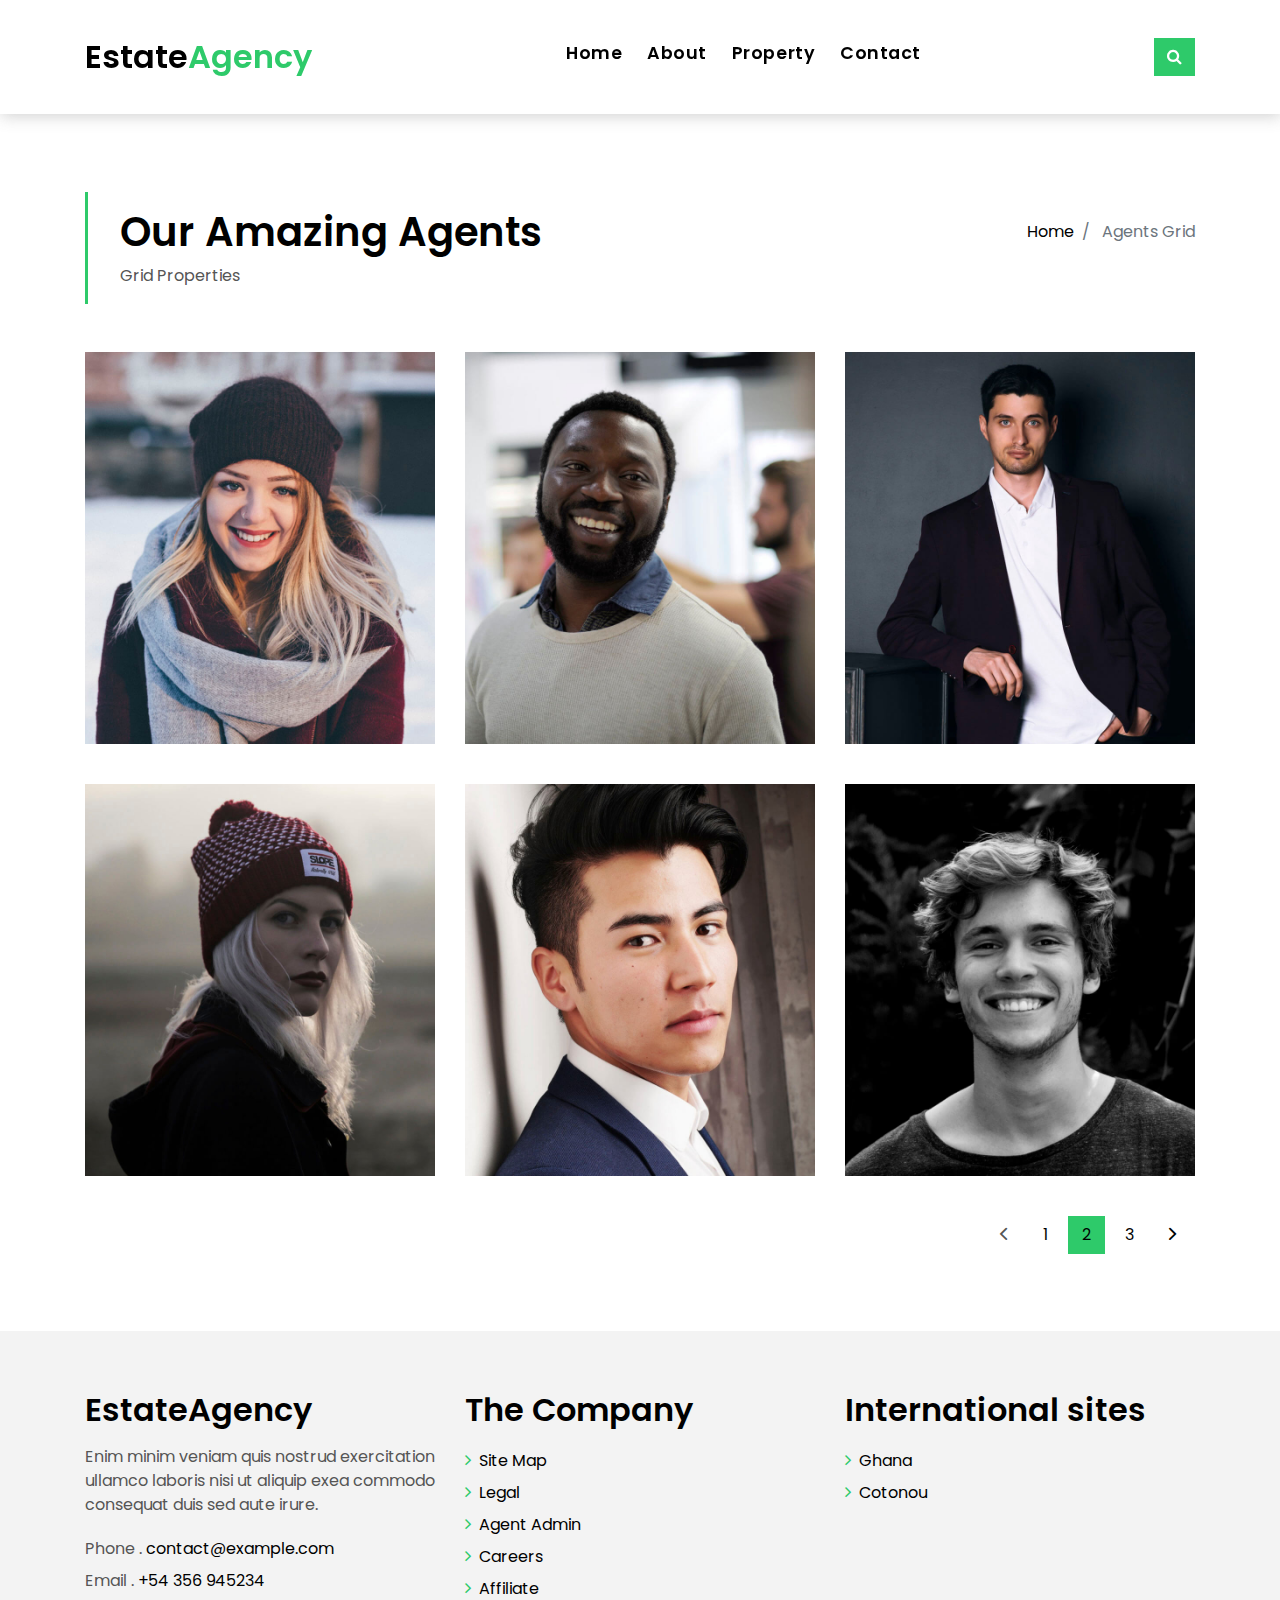
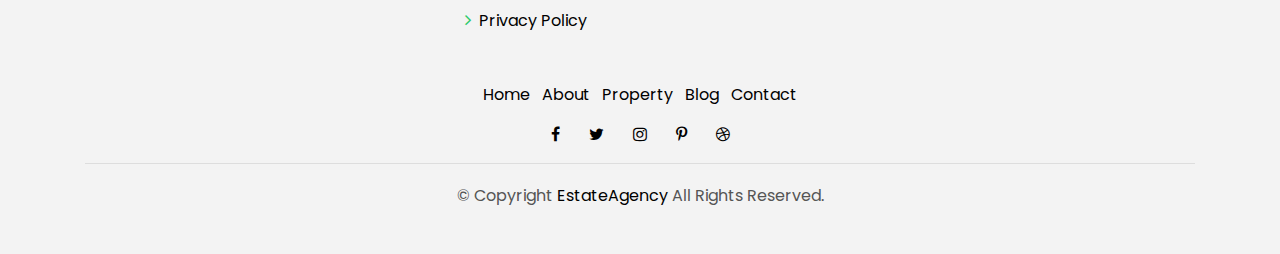
<file: agents-grid.html>
<!DOCTYPE html>
<html lang="en">
<head>
  <meta charset="utf-8">
  <title>EstateAgency</title>
  <meta content="width=device-width, initial-scale=1.0" name="viewport">
  <meta content="" name="keywords">
  <meta content="" name="description">


  <!-- Google Fonts -->
  <link href="https://fonts.googleapis.com/css?family=Poppins:300,400,500,600,700" rel="stylesheet">

  <!-- Bootstrap CSS File -->
  <link href="lib/bootstrap/css/bootstrap.min.css" rel="stylesheet">

  <!-- Libraries CSS Files -->
  <link href="lib/font-awesome/css/font-awesome.min.css" rel="stylesheet">
  <link href="lib/animate/animate.min.css" rel="stylesheet">
  <link href="lib/ionicons/css/ionicons.min.css" rel="stylesheet">
  <link href="lib/owlcarousel/assets/owl.carousel.min.css" rel="stylesheet">

  <!-- Main Stylesheet File -->
  <link href="css/style.css" rel="stylesheet">

</head>

<body>

  <div class="click-closed"></div>
  <!--/ Form Search Star /-->
  <div class="box-collapse">
    <div class="title-box-d">
      <h3 class="title-d">Search Property</h3>
    </div>
    <span class="close-box-collapse right-boxed ion-ios-close"></span>
    <div class="box-collapse-wrap form">
      <form class="form-a">
        <div class="row">
          <div class="col-md-12 mb-2">
            <div class="form-group">
              <label for="Type">Keyword</label>
              <input type="text" class="form-control form-control-lg form-control-a" placeholder="Keyword">
            </div>
          </div>
          <div class="col-md-6 mb-2">
            <div class="form-group">
              <label for="Type">Type</label>
              <select class="form-control form-control-lg form-control-a" id="Type">
                <option>All Type</option>
                <option>For Rent</option>
                <option>For Sale</option>
                <option>Open House</option>
              </select>
            </div>
          </div>
          <div class="col-md-6 mb-2">
            <div class="form-group">
              <label for="city">City</label>
              <select class="form-control form-control-lg form-control-a" id="city">
                <option>All City</option>
                <option>Alabama</option>
                <option>Arizona</option>
                <option>California</option>
                <option>Colorado</option>
              </select>
            </div>
          </div>
          <div class="col-md-6 mb-2">
            <div class="form-group">
              <label for="bedrooms">Bedrooms</label>
              <select class="form-control form-control-lg form-control-a" id="bedrooms">
                <option>Any</option>
                <option>01</option>
                <option>02</option>
                <option>03</option>
              </select>
            </div>
          </div>
          <div class="col-md-6 mb-2">
            <div class="form-group">
              <label for="garages">Garages</label>
              <select class="form-control form-control-lg form-control-a" id="garages">
                <option>Any</option>
                <option>01</option>
                <option>02</option>
                <option>03</option>
                <option>04</option>
              </select>
            </div>
          </div>
          <div class="col-md-6 mb-2">
            <div class="form-group">
              <label for="bathrooms">Bathrooms</label>
              <select class="form-control form-control-lg form-control-a" id="bathrooms">
                <option>Any</option>
                <option>01</option>
                <option>02</option>
                <option>03</option>
              </select>
            </div>
          </div>
          <div class="col-md-6 mb-2">
            <div class="form-group">
              <label for="price">Min Price</label>
              <select class="form-control form-control-lg form-control-a" id="price">
                <option>Unlimite</option>
                <option>$50,000</option>
                <option>$100,000</option>
                <option>$150,000</option>
                <option>$200,000</option>
              </select>
            </div>
          </div>
          <div class="col-md-12">
            <button type="submit" class="btn btn-b">Search Property</button>
          </div>
        </div>
      </form>
    </div>
  </div>
  <!--/ Form Search End /-->

  <!--/ Nav Star /-->
  <nav class="navbar navbar-default navbar-trans navbar-expand-lg fixed-top">
    <div class="container">
      <button class="navbar-toggler collapsed" type="button" data-toggle="collapse" data-target="#navbarDefault"
        aria-controls="navbarDefault" aria-expanded="false" aria-label="Toggle navigation">
        <span></span>
        <span></span>
        <span></span>
      </button>
      <a class="navbar-brand text-brand" href="index.html">Estate<span class="color-b">Agency</span></a>
      <button type="button" class="btn btn-link nav-search navbar-toggle-box-collapse d-md-none" data-toggle="collapse"
        data-target="#navbarTogglerDemo01" aria-expanded="false">
        <span class="fa fa-search" aria-hidden="true"></span>
      </button>
      <div class="navbar-collapse collapse justify-content-center" id="navbarDefault">
        <ul class="navbar-nav">
          <li class="nav-item">
            <a class="nav-link" href="index.html">Home</a>
          </li>
          <li class="nav-item">
            <a class="nav-link" href="about.html">About</a>
          </li>
          <li class="nav-item">
            <a class="nav-link" href="property-grid.html">Property</a>
          </li>
          <li class="nav-item">
            <a class="nav-link" href="contact.html">Contact</a>
          </li>
        </ul>
      </div>
      <button type="button" class="btn btn-b-n navbar-toggle-box-collapse d-none d-md-block" data-toggle="collapse"
        data-target="#navbarTogglerDemo01" aria-expanded="false">
        <span class="fa fa-search" aria-hidden="true"></span>
      </button>
    </div>
  </nav>
  <!--/ Nav End /-->

  <!--/ Intro Single star /-->
  <section class="intro-single">
    <div class="container">
      <div class="row">
        <div class="col-md-12 col-lg-8">
          <div class="title-single-box">
            <h1 class="title-single">Our Amazing Agents</h1>
            <span class="color-text-a">Grid Properties</span>
          </div>
        </div>
        <div class="col-md-12 col-lg-4">
          <nav aria-label="breadcrumb" class="breadcrumb-box d-flex justify-content-lg-end">
            <ol class="breadcrumb">
              <li class="breadcrumb-item">
                <a href="#">Home</a>
              </li>
              <li class="breadcrumb-item active" aria-current="page">
                Agents Grid
              </li>
            </ol>
          </nav>
        </div>
      </div>
    </div>
  </section>
  <!--/ Intro Single End /-->

  <!--/ Agents Grid Star /-->
  <section class="agents-grid grid">
    <div class="container">
      <div class="row">
        <div class="col-md-4">
          <div class="card-box-d">
            <div class="card-img-d">
              <img src="img/agent-4.jpg" alt="" class="img-d img-fluid">
            </div>
            <div class="card-overlay card-overlay-hover">
              <div class="card-header-d">
                <div class="card-title-d align-self-center">
                  <h3 class="title-d">
                    <a href="#" class="link-two">Margaret Sotillo
                      <br> Escala</a>
                  </h3>
                </div>
              </div>
              <div class="card-body-d">
                <p class="content-d color-text-a">
                  Sed porttitor lectus nibh, Cras ultricies ligula sed magna dictum porta two.
                </p>
                <div class="info-agents color-a">
                  <p>
                    <strong>Phone: </strong> +54 356 945234</p>
                  <p>
                    <strong>Email: </strong> agents@example.com</p>
                </div>
              </div>
              <div class="card-footer-d">
                <div class="socials-footer d-flex justify-content-center">
                  <ul class="list-inline">
                    <li class="list-inline-item">
                      <a href="#" class="link-one">
                        <i class="fa fa-facebook" aria-hidden="true"></i>
                      </a>
                    </li>
                    <li class="list-inline-item">
                      <a href="#" class="link-one">
                        <i class="fa fa-twitter" aria-hidden="true"></i>
                      </a>
                    </li>
                    <li class="list-inline-item">
                      <a href="#" class="link-one">
                        <i class="fa fa-instagram" aria-hidden="true"></i>
                      </a>
                    </li>
                    <li class="list-inline-item">
                      <a href="#" class="link-one">
                        <i class="fa fa-pinterest-p" aria-hidden="true"></i>
                      </a>
                    </li>
                    <li class="list-inline-item">
                      <a href="#" class="link-one">
                        <i class="fa fa-dribbble" aria-hidden="true"></i>
                      </a>
                    </li>
                  </ul>
                </div>
              </div>
            </div>
          </div>
        </div>
        <div class="col-md-4">
          <div class="card-box-d">
            <div class="card-img-d">
              <img src="img/agent-2.jpg" alt="" class="img-d img-fluid">
            </div>
            <div class="card-overlay card-overlay-hover">
              <div class="card-header-d">
                <div class="card-title-d align-self-center">
                  <h3 class="title-d">
                    <a href="#" class="link-two">Margaret Sotillo
                      <br> Escala</a>
                  </h3>
                </div>
              </div>
              <div class="card-body-d">
                <p class="content-d color-text-a">
                  Sed porttitor lectus nibh, Cras ultricies ligula sed magna dictum porta two.
                </p>
                <div class="info-agents color-a">
                  <p>
                    <strong>Phone: </strong> +54 356 945234</p>
                  <p>
                    <strong>Email: </strong> agents@example.com</p>
                </div>
              </div>
              <div class="card-footer-d">
                <div class="socials-footer d-flex justify-content-center">
                  <ul class="list-inline">
                    <li class="list-inline-item">
                      <a href="#" class="link-one">
                        <i class="fa fa-facebook" aria-hidden="true"></i>
                      </a>
                    </li>
                    <li class="list-inline-item">
                      <a href="#" class="link-one">
                        <i class="fa fa-twitter" aria-hidden="true"></i>
                      </a>
                    </li>
                    <li class="list-inline-item">
                      <a href="#" class="link-one">
                        <i class="fa fa-instagram" aria-hidden="true"></i>
                      </a>
                    </li>
                    <li class="list-inline-item">
                      <a href="#" class="link-one">
                        <i class="fa fa-pinterest-p" aria-hidden="true"></i>
                      </a>
                    </li>
                    <li class="list-inline-item">
                      <a href="#" class="link-one">
                        <i class="fa fa-dribbble" aria-hidden="true"></i>
                      </a>
                    </li>
                  </ul>
                </div>
              </div>
            </div>
          </div>
        </div>
        <div class="col-md-4">
          <div class="card-box-d">
            <div class="card-img-d">
              <img src="img/agent-3.jpg" alt="" class="img-d img-fluid">
            </div>
            <div class="card-overlay card-overlay-hover">
              <div class="card-header-d">
                <div class="card-title-d align-self-center">
                  <h3 class="title-d">
                    <a href="#" class="link-two">Margaret Sotillo
                      <br> Escala</a>
                  </h3>
                </div>
              </div>
              <div class="card-body-d">
                <p class="content-d color-text-a">
                  Sed porttitor lectus nibh, Cras ultricies ligula sed magna dictum porta two.
                </p>
                <div class="info-agents color-a">
                  <p>
                    <strong>Phone: </strong> +54 356 945234</p>
                  <p>
                    <strong>Email: </strong> agents@example.com</p>
                </div>
              </div>
              <div class="card-footer-d">
                <div class="socials-footer d-flex justify-content-center">
                  <ul class="list-inline">
                    <li class="list-inline-item">
                      <a href="#" class="link-one">
                        <i class="fa fa-facebook" aria-hidden="true"></i>
                      </a>
                    </li>
                    <li class="list-inline-item">
                      <a href="#" class="link-one">
                        <i class="fa fa-twitter" aria-hidden="true"></i>
                      </a>
                    </li>
                    <li class="list-inline-item">
                      <a href="#" class="link-one">
                        <i class="fa fa-instagram" aria-hidden="true"></i>
                      </a>
                    </li>
                    <li class="list-inline-item">
                      <a href="#" class="link-one">
                        <i class="fa fa-pinterest-p" aria-hidden="true"></i>
                      </a>
                    </li>
                    <li class="list-inline-item">
                      <a href="#" class="link-one">
                        <i class="fa fa-dribbble" aria-hidden="true"></i>
                      </a>
                    </li>
                  </ul>
                </div>
              </div>
            </div>
          </div>
        </div>
        <div class="col-md-4">
          <div class="card-box-d">
            <div class="card-img-d">
              <img src="img/agent-5.jpg" alt="" class="img-d img-fluid">
            </div>
            <div class="card-overlay card-overlay-hover">
              <div class="card-header-d">
                <div class="card-title-d align-self-center">
                  <h3 class="title-d">
                    <a href="#" class="link-two">Margaret Sotillo
                      <br> Escala</a>
                  </h3>
                </div>
              </div>
              <div class="card-body-d">
                <p class="content-d color-text-a">
                  Sed porttitor lectus nibh, Cras ultricies ligula sed magna dictum porta two.
                </p>
                <div class="info-agents color-a">
                  <p>
                    <strong>Phone: </strong> +54 356 945234</p>
                  <p>
                    <strong>Email: </strong> agents@example.com</p>
                </div>
              </div>
              <div class="card-footer-d">
                <div class="socials-footer d-flex justify-content-center">
                  <ul class="list-inline">
                    <li class="list-inline-item">
                      <a href="#" class="link-one">
                        <i class="fa fa-facebook" aria-hidden="true"></i>
                      </a>
                    </li>
                    <li class="list-inline-item">
                      <a href="#" class="link-one">
                        <i class="fa fa-twitter" aria-hidden="true"></i>
                      </a>
                    </li>
                    <li class="list-inline-item">
                      <a href="#" class="link-one">
                        <i class="fa fa-instagram" aria-hidden="true"></i>
                      </a>
                    </li>
                    <li class="list-inline-item">
                      <a href="#" class="link-one">
                        <i class="fa fa-pinterest-p" aria-hidden="true"></i>
                      </a>
                    </li>
                    <li class="list-inline-item">
                      <a href="#" class="link-one">
                        <i class="fa fa-dribbble" aria-hidden="true"></i>
                      </a>
                    </li>
                  </ul>
                </div>
              </div>
            </div>
          </div>
        </div>
        <div class="col-md-4">
          <div class="card-box-d">
            <div class="card-img-d">
              <img src="img/agent-1.jpg" alt="" class="img-d img-fluid">
            </div>
            <div class="card-overlay card-overlay-hover">
              <div class="card-header-d">
                <div class="card-title-d align-self-center">
                  <h3 class="title-d">
                    <a href="#" class="link-two">Margaret Sotillo
                      <br> Escala</a>
                  </h3>
                </div>
              </div>
              <div class="card-body-d">
                <p class="content-d color-text-a">
                  Sed porttitor lectus nibh, Cras ultricies ligula sed magna dictum porta two.
                </p>
                <div class="info-agents color-a">
                  <p>
                    <strong>Phone: </strong> +54 356 945234</p>
                  <p>
                    <strong>Email: </strong> agents@example.com</p>
                </div>
              </div>
              <div class="card-footer-d">
                <div class="socials-footer d-flex justify-content-center">
                  <ul class="list-inline">
                    <li class="list-inline-item">
                      <a href="#" class="link-one">
                        <i class="fa fa-facebook" aria-hidden="true"></i>
                      </a>
                    </li>
                    <li class="list-inline-item">
                      <a href="#" class="link-one">
                        <i class="fa fa-twitter" aria-hidden="true"></i>
                      </a>
                    </li>
                    <li class="list-inline-item">
                      <a href="#" class="link-one">
                        <i class="fa fa-instagram" aria-hidden="true"></i>
                      </a>
                    </li>
                    <li class="list-inline-item">
                      <a href="#" class="link-one">
                        <i class="fa fa-pinterest-p" aria-hidden="true"></i>
                      </a>
                    </li>
                    <li class="list-inline-item">
                      <a href="#" class="link-one">
                        <i class="fa fa-dribbble" aria-hidden="true"></i>
                      </a>
                    </li>
                  </ul>
                </div>
              </div>
            </div>
          </div>
        </div>
        <div class="col-md-4">
          <div class="card-box-d">
            <div class="card-img-d">
              <img src="img/agent-6.jpg" alt="" class="img-d img-fluid">
            </div>
            <div class="card-overlay card-overlay-hover">
              <div class="card-header-d">
                <div class="card-title-d align-self-center">
                  <h3 class="title-d">
                    <a href="#" class="link-two">Margaret Sotillo
                      <br> Escala</a>
                  </h3>
                </div>
              </div>
              <div class="card-body-d">
                <p class="content-d color-text-a">
                  Sed porttitor lectus nibh, Cras ultricies ligula sed magna dictum porta two.
                </p>
                <div class="info-agents color-a">
                  <p>
                    <strong>Phone: </strong> +54 356 945234</p>
                  <p>
                    <strong>Email: </strong> agents@example.com</p>
                </div>
              </div>
              <div class="card-footer-d">
                <div class="socials-footer d-flex justify-content-center">
                  <ul class="list-inline">
                    <li class="list-inline-item">
                      <a href="#" class="link-one">
                        <i class="fa fa-facebook" aria-hidden="true"></i>
                      </a>
                    </li>
                    <li class="list-inline-item">
                      <a href="#" class="link-one">
                        <i class="fa fa-twitter" aria-hidden="true"></i>
                      </a>
                    </li>
                    <li class="list-inline-item">
                      <a href="#" class="link-one">
                        <i class="fa fa-instagram" aria-hidden="true"></i>
                      </a>
                    </li>
                    <li class="list-inline-item">
                      <a href="#" class="link-one">
                        <i class="fa fa-pinterest-p" aria-hidden="true"></i>
                      </a>
                    </li>
                    <li class="list-inline-item">
                      <a href="#" class="link-one">
                        <i class="fa fa-dribbble" aria-hidden="true"></i>
                      </a>
                    </li>
                  </ul>
                </div>
              </div>
            </div>
          </div>
        </div>
      </div>
      <div class="row">
        <div class="col-sm-12">
          <nav class="pagination-a">
            <ul class="pagination justify-content-end">
              <li class="page-item disabled">
                <a class="page-link" href="#" tabindex="-1">
                  <span class="ion-ios-arrow-back"></span>
                </a>
              </li>
              <li class="page-item">
                <a class="page-link" href="#">1</a>
              </li>
              <li class="page-item active">
                <a class="page-link" href="#">2</a>
              </li>
              <li class="page-item">
                <a class="page-link" href="#">3</a>
              </li>
              <li class="page-item next">
                <a class="page-link" href="#">
                  <span class="ion-ios-arrow-forward"></span>
                </a>
              </li>
            </ul>
          </nav>
        </div>
      </div>
    </div>
  </section>
  <!--/ Agents Grid End /-->

  <!--/ footer Star /-->
  <section class="section-footer">
    <div class="container">
      <div class="row">
        <div class="col-sm-12 col-md-4">
          <div class="widget-a">
            <div class="w-header-a">
              <h3 class="w-title-a text-brand">EstateAgency</h3>
            </div>
            <div class="w-body-a">
              <p class="w-text-a color-text-a">
                Enim minim veniam quis nostrud exercitation ullamco laboris nisi ut aliquip exea commodo consequat duis
                sed aute irure.
              </p>
            </div>
            <div class="w-footer-a">
              <ul class="list-unstyled">
                <li class="color-a">
                  <span class="color-text-a">Phone .</span> contact@example.com</li>
                <li class="color-a">
                  <span class="color-text-a">Email .</span> +54 356 945234</li>
              </ul>
            </div>
          </div>
        </div>
        <div class="col-sm-12 col-md-4 section-md-t3">
          <div class="widget-a">
            <div class="w-header-a">
              <h3 class="w-title-a text-brand">The Company</h3>
            </div>
            <div class="w-body-a">
              <div class="w-body-a">
                <ul class="list-unstyled">
                  <li class="item-list-a">
                    <i class="fa fa-angle-right"></i> <a href="#">Site Map</a>
                  </li>
                  <li class="item-list-a">
                    <i class="fa fa-angle-right"></i> <a href="#">Legal</a>
                  </li>
                  <li class="item-list-a">
                    <i class="fa fa-angle-right"></i> <a href="#">Agent Admin</a>
                  </li>
                  <li class="item-list-a">
                    <i class="fa fa-angle-right"></i> <a href="#">Careers</a>
                  </li>
                  <li class="item-list-a">
                    <i class="fa fa-angle-right"></i> <a href="#">Affiliate</a>
                  </li>
                  <li class="item-list-a">
                    <i class="fa fa-angle-right"></i> <a href="#">Privacy Policy</a>
                  </li>
                </ul>
              </div>
            </div>
          </div>
        </div>
        <div class="col-sm-12 col-md-4 section-md-t3">
          <div class="widget-a">
            <div class="w-header-a">
              <h3 class="w-title-a text-brand">International sites</h3>
            </div>
            <div class="w-body-a">
              <ul class="list-unstyled">
                <li class="item-list-a">
                  <i class="fa fa-angle-right"></i> <a href="#">Ghana</a>
                </li>
                <li class="item-list-a">
                  <i class="fa fa-angle-right"></i> <a href="#">Cotonou</a>
                </li>
              </ul>
            </div>
          </div>
        </div>
      </div>
    </div>
  </section>
  <footer>
    <div class="container">
      <div class="row">
        <div class="col-md-12">
          <nav class="nav-footer">
            <ul class="list-inline">
              <li class="list-inline-item">
                <a href="#">Home</a>
              </li>
              <li class="list-inline-item">
                <a href="#">About</a>
              </li>
              <li class="list-inline-item">
                <a href="#">Property</a>
              </li>
              <li class="list-inline-item">
                <a href="#">Blog</a>
              </li>
              <li class="list-inline-item">
                <a href="#">Contact</a>
              </li>
            </ul>
          </nav>
          <div class="socials-a">
            <ul class="list-inline">
              <li class="list-inline-item">
                <a href="#">
                  <i class="fa fa-facebook" aria-hidden="true"></i>
                </a>
              </li>
              <li class="list-inline-item">
                <a href="#">
                  <i class="fa fa-twitter" aria-hidden="true"></i>
                </a>
              </li>
              <li class="list-inline-item">
                <a href="#">
                  <i class="fa fa-instagram" aria-hidden="true"></i>
                </a>
              </li>
              <li class="list-inline-item">
                <a href="#">
                  <i class="fa fa-pinterest-p" aria-hidden="true"></i>
                </a>
              </li>
              <li class="list-inline-item">
                <a href="#">
                  <i class="fa fa-dribbble" aria-hidden="true"></i>
                </a>
              </li>
            </ul>
          </div>
          <div class="copyright-footer">
            <p class="copyright color-text-a">
              &copy; Copyright
              <span class="color-a">EstateAgency</span> All Rights Reserved.
            </p>
          </div>
          </div>
        </div>
      </div>
    </div>
  </footer>
  <!--/ Footer End /-->

  <a href="#" class="back-to-top"><i class="fa fa-chevron-up"></i></a>
  <div id="preloader"></div>

  <!-- JavaScript Libraries -->
  <script src="lib/jquery/jquery.min.js"></script>
  <script src="lib/jquery/jquery-migrate.min.js"></script>
  <script src="lib/popper/popper.min.js"></script>
  <script src="lib/bootstrap/js/bootstrap.min.js"></script>
  <script src="lib/easing/easing.min.js"></script>
  <script src="lib/owlcarousel/owl.carousel.min.js"></script>
  <script src="lib/scrollreveal/scrollreveal.min.js"></script>
  <!-- Contact Form JavaScript File -->
  <script src="contactform/contactform.js"></script>

  <!-- Template Main Javascript File -->
  <script src="js/main.js"></script>

</body>
</html>
</file>
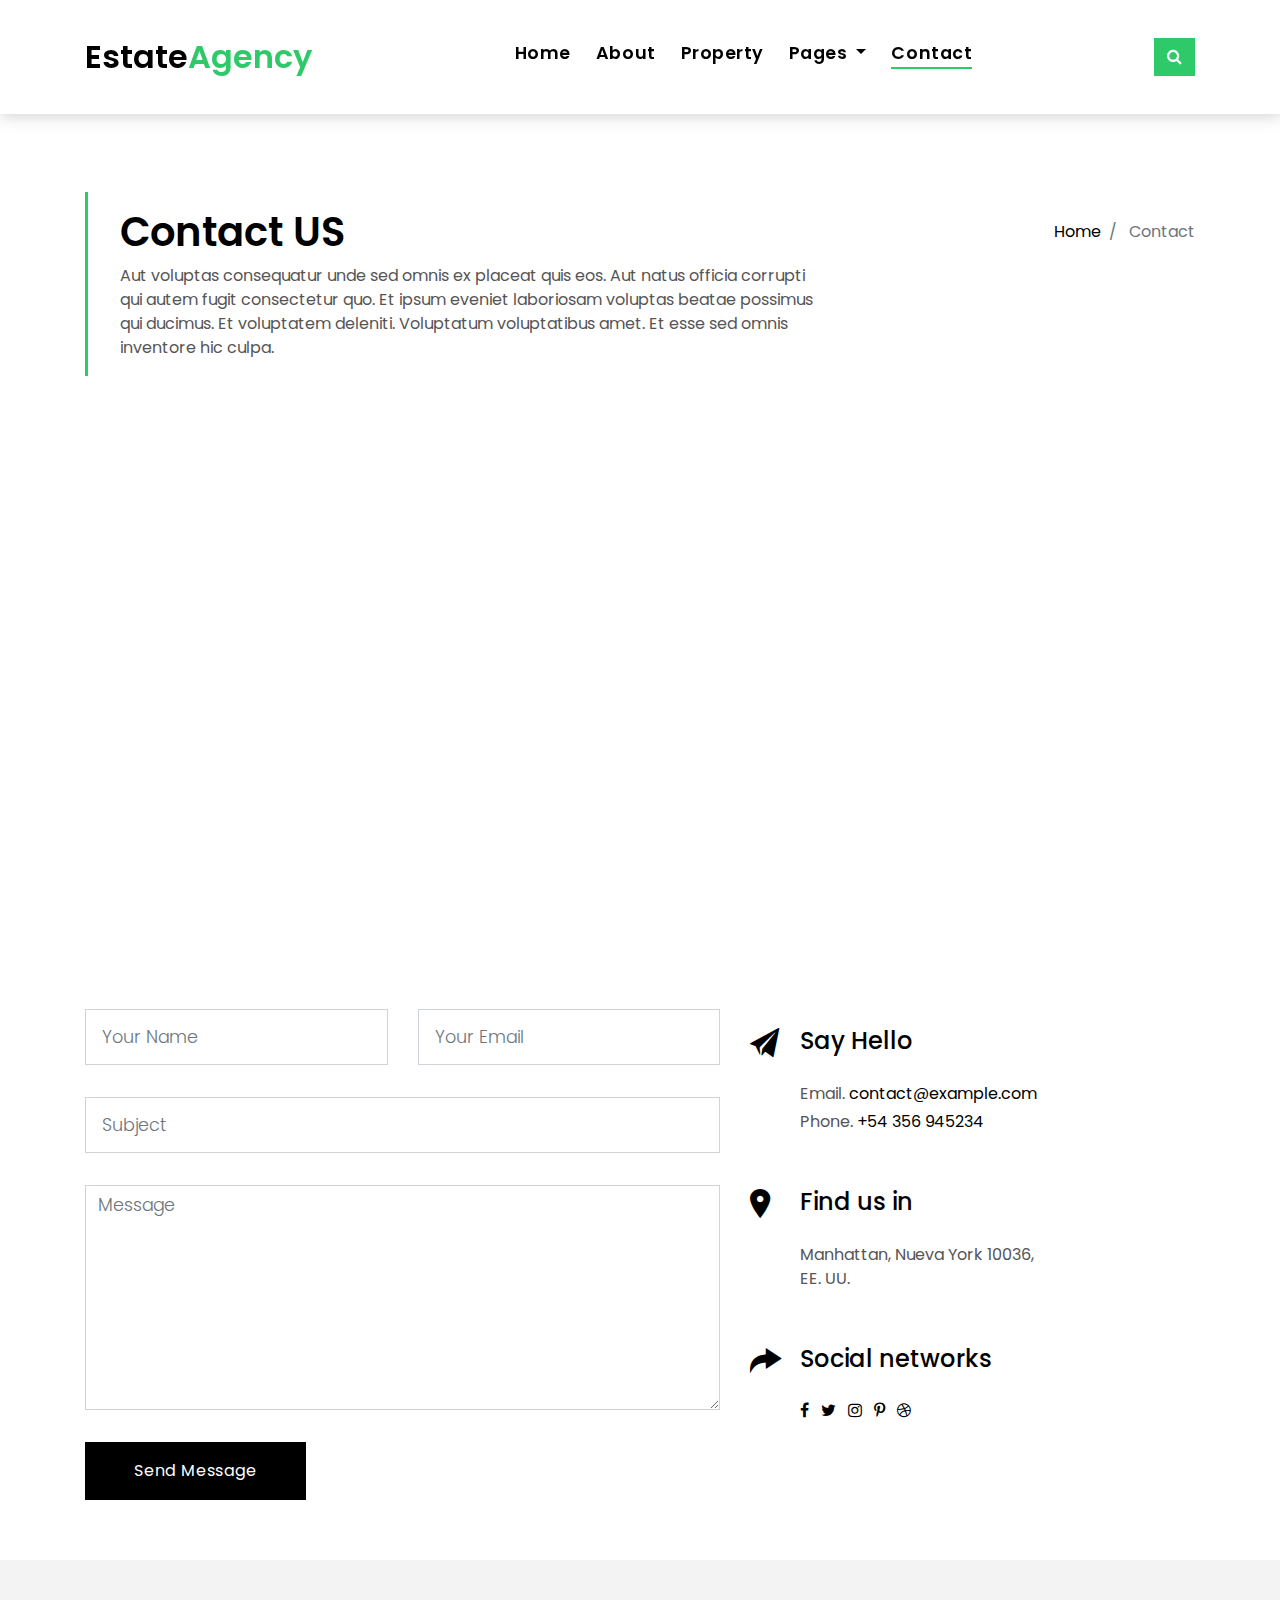
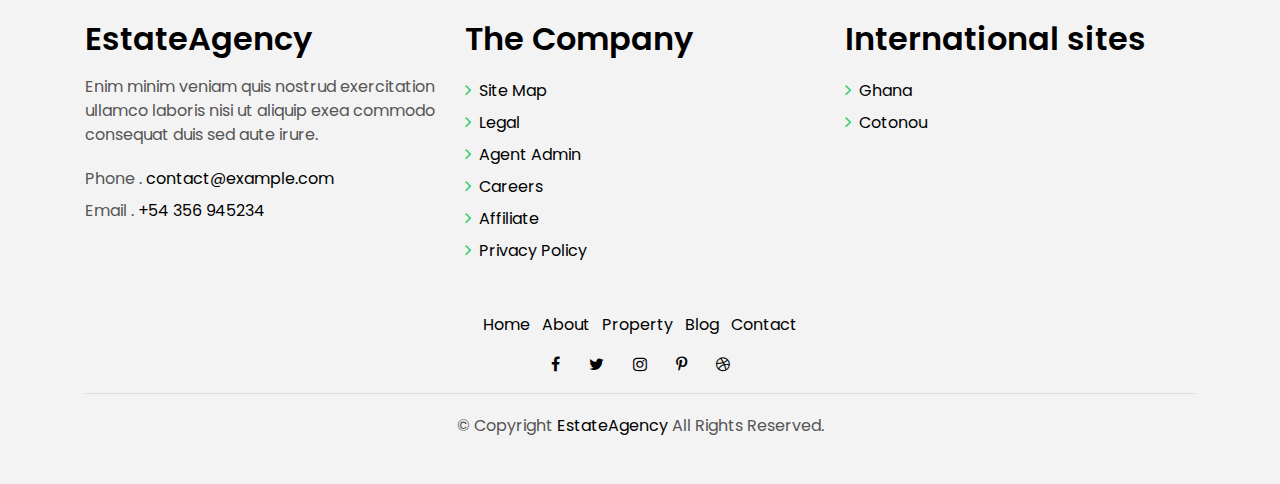
<file: contact.html>
<!DOCTYPE html>
<html lang="en">
<head>
  <meta charset="utf-8">
  <title>EstateAgency</title>
  <meta content="width=device-width, initial-scale=1.0" name="viewport">
  <meta content="" name="keywords">
  <meta content="" name="description">


  <!-- Google Fonts -->
  <link href="https://fonts.googleapis.com/css?family=Poppins:300,400,500,600,700" rel="stylesheet">

  <!-- Bootstrap CSS File -->
  <link href="lib/bootstrap/css/bootstrap.min.css" rel="stylesheet">

  <!-- Libraries CSS Files -->
  <link href="lib/font-awesome/css/font-awesome.min.css" rel="stylesheet">
  <link href="lib/animate/animate.min.css" rel="stylesheet">
  <link href="lib/ionicons/css/ionicons.min.css" rel="stylesheet">
  <link href="lib/owlcarousel/assets/owl.carousel.min.css" rel="stylesheet">

  <!-- Main Stylesheet File -->
  <link href="css/style.css" rel="stylesheet">

</head>

<body>

  <div class="click-closed"></div>
  <!--/ Form Search Star /-->
  <div class="box-collapse">
    <div class="title-box-d">
      <h3 class="title-d">Search Property</h3>
    </div>
    <span class="close-box-collapse right-boxed ion-ios-close"></span>
    <div class="box-collapse-wrap form">
      <form class="form-a">
        <div class="row">
          <div class="col-md-12 mb-2">
            <div class="form-group">
              <label for="Type">Keyword</label>
              <input type="text" class="form-control form-control-lg form-control-a" placeholder="Keyword">
            </div>
          </div>
          <div class="col-md-6 mb-2">
            <div class="form-group">
              <label for="Type">Type</label>
              <select class="form-control form-control-lg form-control-a" id="Type">
                <option>All Type</option>
                <option>For Rent</option>
                <option>For Sale</option>
                <option>Open House</option>
              </select>
            </div>
          </div>
          <div class="col-md-6 mb-2">
            <div class="form-group">
              <label for="city">City</label>
              <select class="form-control form-control-lg form-control-a" id="city">
                <option>All City</option>
                <option>Alabama</option>
                <option>Arizona</option>
                <option>California</option>
                <option>Colorado</option>
              </select>
            </div>
          </div>
          <div class="col-md-6 mb-2">
            <div class="form-group">
              <label for="bedrooms">Bedrooms</label>
              <select class="form-control form-control-lg form-control-a" id="bedrooms">
                <option>Any</option>
                <option>01</option>
                <option>02</option>
                <option>03</option>
              </select>
            </div>
          </div>
          <div class="col-md-6 mb-2">
            <div class="form-group">
              <label for="garages">Garages</label>
              <select class="form-control form-control-lg form-control-a" id="garages">
                <option>Any</option>
                <option>01</option>
                <option>02</option>
                <option>03</option>
                <option>04</option>
              </select>
            </div>
          </div>
          <div class="col-md-6 mb-2">
            <div class="form-group">
              <label for="bathrooms">Bathrooms</label>
              <select class="form-control form-control-lg form-control-a" id="bathrooms">
                <option>Any</option>
                <option>01</option>
                <option>02</option>
                <option>03</option>
              </select>
            </div>
          </div>
          <div class="col-md-6 mb-2">
            <div class="form-group">
              <label for="price">Min Price</label>
              <select class="form-control form-control-lg form-control-a" id="price">
                <option>Unlimite</option>
                <option>$50,000</option>
                <option>$100,000</option>
                <option>$150,000</option>
                <option>$200,000</option>
              </select>
            </div>
          </div>
          <div class="col-md-12">
            <button type="submit" class="btn btn-b">Search Property</button>
          </div>
        </div>
      </form>
    </div>
  </div>
  <!--/ Form Search End /-->

  <!--/ Nav Star /-->
  <nav class="navbar navbar-default navbar-trans navbar-expand-lg fixed-top">
    <div class="container">
      <button class="navbar-toggler collapsed" type="button" data-toggle="collapse" data-target="#navbarDefault"
        aria-controls="navbarDefault" aria-expanded="false" aria-label="Toggle navigation">
        <span></span>
        <span></span>
        <span></span>
      </button>
      <a class="navbar-brand text-brand" href="index.html">Estate<span class="color-b">Agency</span></a>
      <button type="button" class="btn btn-link nav-search navbar-toggle-box-collapse d-md-none" data-toggle="collapse"
        data-target="#navbarTogglerDemo01" aria-expanded="false">
        <span class="fa fa-search" aria-hidden="true"></span>
      </button>
      <div class="navbar-collapse collapse justify-content-center" id="navbarDefault">
        <ul class="navbar-nav">
          <li class="nav-item">
            <a class="nav-link" href="index.html">Home</a>
          </li>
          <li class="nav-item">
            <a class="nav-link" href="about.html">About</a>
          </li>
          <li class="nav-item">
            <a class="nav-link" href="property-grid.html">Property</a>
          </li>
          <li class="nav-item dropdown">
            <a class="nav-link dropdown-toggle" href="#" id="navbarDropdown" role="button" data-toggle="dropdown"
              aria-haspopup="true" aria-expanded="false">
              Pages
            </a>
            <div class="dropdown-menu" aria-labelledby="navbarDropdown">
              <a class="dropdown-item" href="agents-grid.html">Agents Grid</a>
            </div>
          </li>
          <li class="nav-item">
            <a class="nav-link active" href="contact.html">Contact</a>
          </li>
        </ul>
      </div>
      <button type="button" class="btn btn-b-n navbar-toggle-box-collapse d-none d-md-block" data-toggle="collapse"
        data-target="#navbarTogglerDemo01" aria-expanded="false">
        <span class="fa fa-search" aria-hidden="true"></span>
      </button>
    </div>
  </nav>
  <!--/ Nav End /-->

  <!--/ Intro Single star /-->
  <section class="intro-single">
    <div class="container">
      <div class="row">
        <div class="col-md-12 col-lg-8">
          <div class="title-single-box">
            <h1 class="title-single">Contact US</h1>
            <span class="color-text-a">Aut voluptas consequatur unde sed omnis ex placeat quis eos. Aut natus officia corrupti qui autem fugit consectetur quo. Et ipsum eveniet laboriosam voluptas beatae possimus qui ducimus. Et voluptatem deleniti. Voluptatum voluptatibus amet. Et esse sed omnis inventore hic culpa.</span>
          </div>
        </div>
        <div class="col-md-12 col-lg-4">
          <nav aria-label="breadcrumb" class="breadcrumb-box d-flex justify-content-lg-end">
            <ol class="breadcrumb">
              <li class="breadcrumb-item">
                <a href="index.html">Home</a>
              </li>
              <li class="breadcrumb-item active" aria-current="page">
                Contact
              </li>
            </ol>
          </nav>
        </div>
      </div>
    </div>
  </section>
  <!--/ Intro Single End /-->

  <!--/ Contact Star /-->
  <section class="contact">
    <div class="container">
      <div class="row">
        <div class="col-sm-12">
          <div class="contact-map box">
            <div id="map" class="contact-map">
              <iframe src="https://www.google.com/maps/embed?pb=!1m18!1m12!1m3!1d3022.1422937950147!2d-73.98731968482413!3d40.75889497932681!2m3!1f0!2f0!3f0!3m2!1i1024!2i768!4f13.1!3m3!1m2!1s0x89c25855c6480299%3A0x55194ec5a1ae072e!2sTimes+Square!5e0!3m2!1ses-419!2sve!4v1510329142834"
                width="100%" height="450" frameborder="0" style="border:0" allowfullscreen></iframe>
            </div>
          </div>
        </div>
        <div class="col-sm-12 section-t8">
          <div class="row">
            <div class="col-md-7">
              <form class="form-a contactForm" action="" method="post" role="form">
                <div id="sendmessage">Your message has been sent. Thank you!</div>
                <div id="errormessage"></div>
                <div class="row">
                  <div class="col-md-6 mb-3">
                    <div class="form-group">
                      <input type="text" name="name" class="form-control form-control-lg form-control-a" placeholder="Your Name" data-rule="minlen:4" data-msg="Please enter at least 4 chars">
                      <div class="validation"></div>
                    </div>
                  </div>
                  <div class="col-md-6 mb-3">
                    <div class="form-group">
                      <input name="email" type="email" class="form-control form-control-lg form-control-a" placeholder="Your Email" data-rule="email" data-msg="Please enter a valid email">
                      <div class="validation"></div>
                    </div>
                  </div>
                  <div class="col-md-12 mb-3">
                    <div class="form-group">
                      <input type="url" name="subject" class="form-control form-control-lg form-control-a" placeholder="Subject" data-rule="minlen:4" data-msg="Please enter at least 8 chars of subject">
                      <div class="validation"></div>
                    </div>
                  </div>
                  <div class="col-md-12 mb-3">
                    <div class="form-group">
                      <textarea name="message" class="form-control" name="message" cols="45" rows="8" data-rule="required" data-msg="Please write something for us" placeholder="Message"></textarea>
                      <div class="validation"></div>
                    </div>
                  </div>
                  <div class="col-md-12">
                    <button type="submit" class="btn btn-a">Send Message</button>
                  </div>
                </div>
              </form>
            </div>
            <div class="col-md-5 section-md-t3">
              <div class="icon-box section-b2">
                <div class="icon-box-icon">
                  <span class="ion-ios-paper-plane"></span>
                </div>
                <div class="icon-box-content table-cell">
                  <div class="icon-box-title">
                    <h4 class="icon-title">Say Hello</h4>
                  </div>
                  <div class="icon-box-content">
                    <p class="mb-1">Email.
                      <span class="color-a">contact@example.com</span>
                    </p>
                    <p class="mb-1">Phone.
                      <span class="color-a">+54 356 945234</span>
                    </p>
                  </div>
                </div>
              </div>
              <div class="icon-box section-b2">
                <div class="icon-box-icon">
                  <span class="ion-ios-pin"></span>
                </div>
                <div class="icon-box-content table-cell">
                  <div class="icon-box-title">
                    <h4 class="icon-title">Find us in</h4>
                  </div>
                  <div class="icon-box-content">
                    <p class="mb-1">
                      Manhattan, Nueva York 10036,
                      <br> EE. UU.
                    </p>
                  </div>
                </div>
              </div>
              <div class="icon-box">
                <div class="icon-box-icon">
                  <span class="ion-ios-redo"></span>
                </div>
                <div class="icon-box-content table-cell">
                  <div class="icon-box-title">
                    <h4 class="icon-title">Social networks</h4>
                  </div>
                  <div class="icon-box-content">
                    <div class="socials-footer">
                      <ul class="list-inline">
                        <li class="list-inline-item">
                          <a href="#" class="link-one">
                            <i class="fa fa-facebook" aria-hidden="true"></i>
                          </a>
                        </li>
                        <li class="list-inline-item">
                          <a href="#" class="link-one">
                            <i class="fa fa-twitter" aria-hidden="true"></i>
                          </a>
                        </li>
                        <li class="list-inline-item">
                          <a href="#" class="link-one">
                            <i class="fa fa-instagram" aria-hidden="true"></i>
                          </a>
                        </li>
                        <li class="list-inline-item">
                          <a href="#" class="link-one">
                            <i class="fa fa-pinterest-p" aria-hidden="true"></i>
                          </a>
                        </li>
                        <li class="list-inline-item">
                          <a href="#" class="link-one">
                            <i class="fa fa-dribbble" aria-hidden="true"></i>
                          </a>
                        </li>
                      </ul>
                    </div>
                  </div>
                </div>
              </div>
            </div>
          </div>
        </div>
      </div>
    </div>
  </section>
  <!--/ Contact End /-->

  <!--/ footer Star /-->
  <section class="section-footer">
    <div class="container">
      <div class="row">
        <div class="col-sm-12 col-md-4">
          <div class="widget-a">
            <div class="w-header-a">
              <h3 class="w-title-a text-brand">EstateAgency</h3>
            </div>
            <div class="w-body-a">
              <p class="w-text-a color-text-a">
                Enim minim veniam quis nostrud exercitation ullamco laboris nisi ut aliquip exea commodo consequat duis
                sed aute irure.
              </p>
            </div>
            <div class="w-footer-a">
              <ul class="list-unstyled">
                <li class="color-a">
                  <span class="color-text-a">Phone .</span> contact@example.com</li>
                <li class="color-a">
                  <span class="color-text-a">Email .</span> +54 356 945234</li>
              </ul>
            </div>
          </div>
        </div>
        <div class="col-sm-12 col-md-4 section-md-t3">
          <div class="widget-a">
            <div class="w-header-a">
              <h3 class="w-title-a text-brand">The Company</h3>
            </div>
            <div class="w-body-a">
              <div class="w-body-a">
                <ul class="list-unstyled">
                  <li class="item-list-a">
                    <i class="fa fa-angle-right"></i> <a href="#">Site Map</a>
                  </li>
                  <li class="item-list-a">
                    <i class="fa fa-angle-right"></i> <a href="#">Legal</a>
                  </li>
                  <li class="item-list-a">
                    <i class="fa fa-angle-right"></i> <a href="#">Agent Admin</a>
                  </li>
                  <li class="item-list-a">
                    <i class="fa fa-angle-right"></i> <a href="#">Careers</a>
                  </li>
                  <li class="item-list-a">
                    <i class="fa fa-angle-right"></i> <a href="#">Affiliate</a>
                  </li>
                  <li class="item-list-a">
                    <i class="fa fa-angle-right"></i> <a href="#">Privacy Policy</a>
                  </li>
                </ul>
              </div>
            </div>
          </div>
        </div>
        <div class="col-sm-12 col-md-4 section-md-t3">
          <div class="widget-a">
            <div class="w-header-a">
              <h3 class="w-title-a text-brand">International sites</h3>
            </div>
            <div class="w-body-a">
              <ul class="list-unstyled">
                <li class="item-list-a">
                  <i class="fa fa-angle-right"></i> <a href="#">Ghana</a>
                </li>
                <li class="item-list-a">
                  <i class="fa fa-angle-right"></i> <a href="#">Cotonou</a>
                </li>
              </ul>
            </div>
          </div>
        </div>
      </div>
    </div>
  </section>
  <footer>
    <div class="container">
      <div class="row">
        <div class="col-md-12">
          <nav class="nav-footer">
            <ul class="list-inline">
              <li class="list-inline-item">
                <a href="#">Home</a>
              </li>
              <li class="list-inline-item">
                <a href="#">About</a>
              </li>
              <li class="list-inline-item">
                <a href="#">Property</a>
              </li>
              <li class="list-inline-item">
                <a href="#">Blog</a>
              </li>
              <li class="list-inline-item">
                <a href="#">Contact</a>
              </li>
            </ul>
          </nav>
          <div class="socials-a">
            <ul class="list-inline">
              <li class="list-inline-item">
                <a href="#">
                  <i class="fa fa-facebook" aria-hidden="true"></i>
                </a>
              </li>
              <li class="list-inline-item">
                <a href="#">
                  <i class="fa fa-twitter" aria-hidden="true"></i>
                </a>
              </li>
              <li class="list-inline-item">
                <a href="#">
                  <i class="fa fa-instagram" aria-hidden="true"></i>
                </a>
              </li>
              <li class="list-inline-item">
                <a href="#">
                  <i class="fa fa-pinterest-p" aria-hidden="true"></i>
                </a>
              </li>
              <li class="list-inline-item">
                <a href="#">
                  <i class="fa fa-dribbble" aria-hidden="true"></i>
                </a>
              </li>
            </ul>
          </div>
          <div class="copyright-footer">
            <p class="copyright color-text-a">
              &copy; Copyright
              <span class="color-a">EstateAgency</span> All Rights Reserved.
            </p>
          </div>
        </div>
      </div>
    </div>
  </footer>
  <!--/ Footer End /-->

  <a href="#" class="back-to-top"><i class="fa fa-chevron-up"></i></a>
  <div id="preloader"></div>

  <!-- JavaScript Libraries -->
  <script src="lib/jquery/jquery.min.js"></script>
  <script src="lib/jquery/jquery-migrate.min.js"></script>
  <script src="lib/popper/popper.min.js"></script>
  <script src="lib/bootstrap/js/bootstrap.min.js"></script>
  <script src="lib/easing/easing.min.js"></script>
  <script src="lib/owlcarousel/owl.carousel.min.js"></script>
  <script src="lib/scrollreveal/scrollreveal.min.js"></script>
  <!-- Contact Form JavaScript File -->
  <script src="contactform/contactform.js"></script>

  <!-- Template Main Javascript File -->
  <script src="js/main.js"></script>

</body>
</html>
</file>
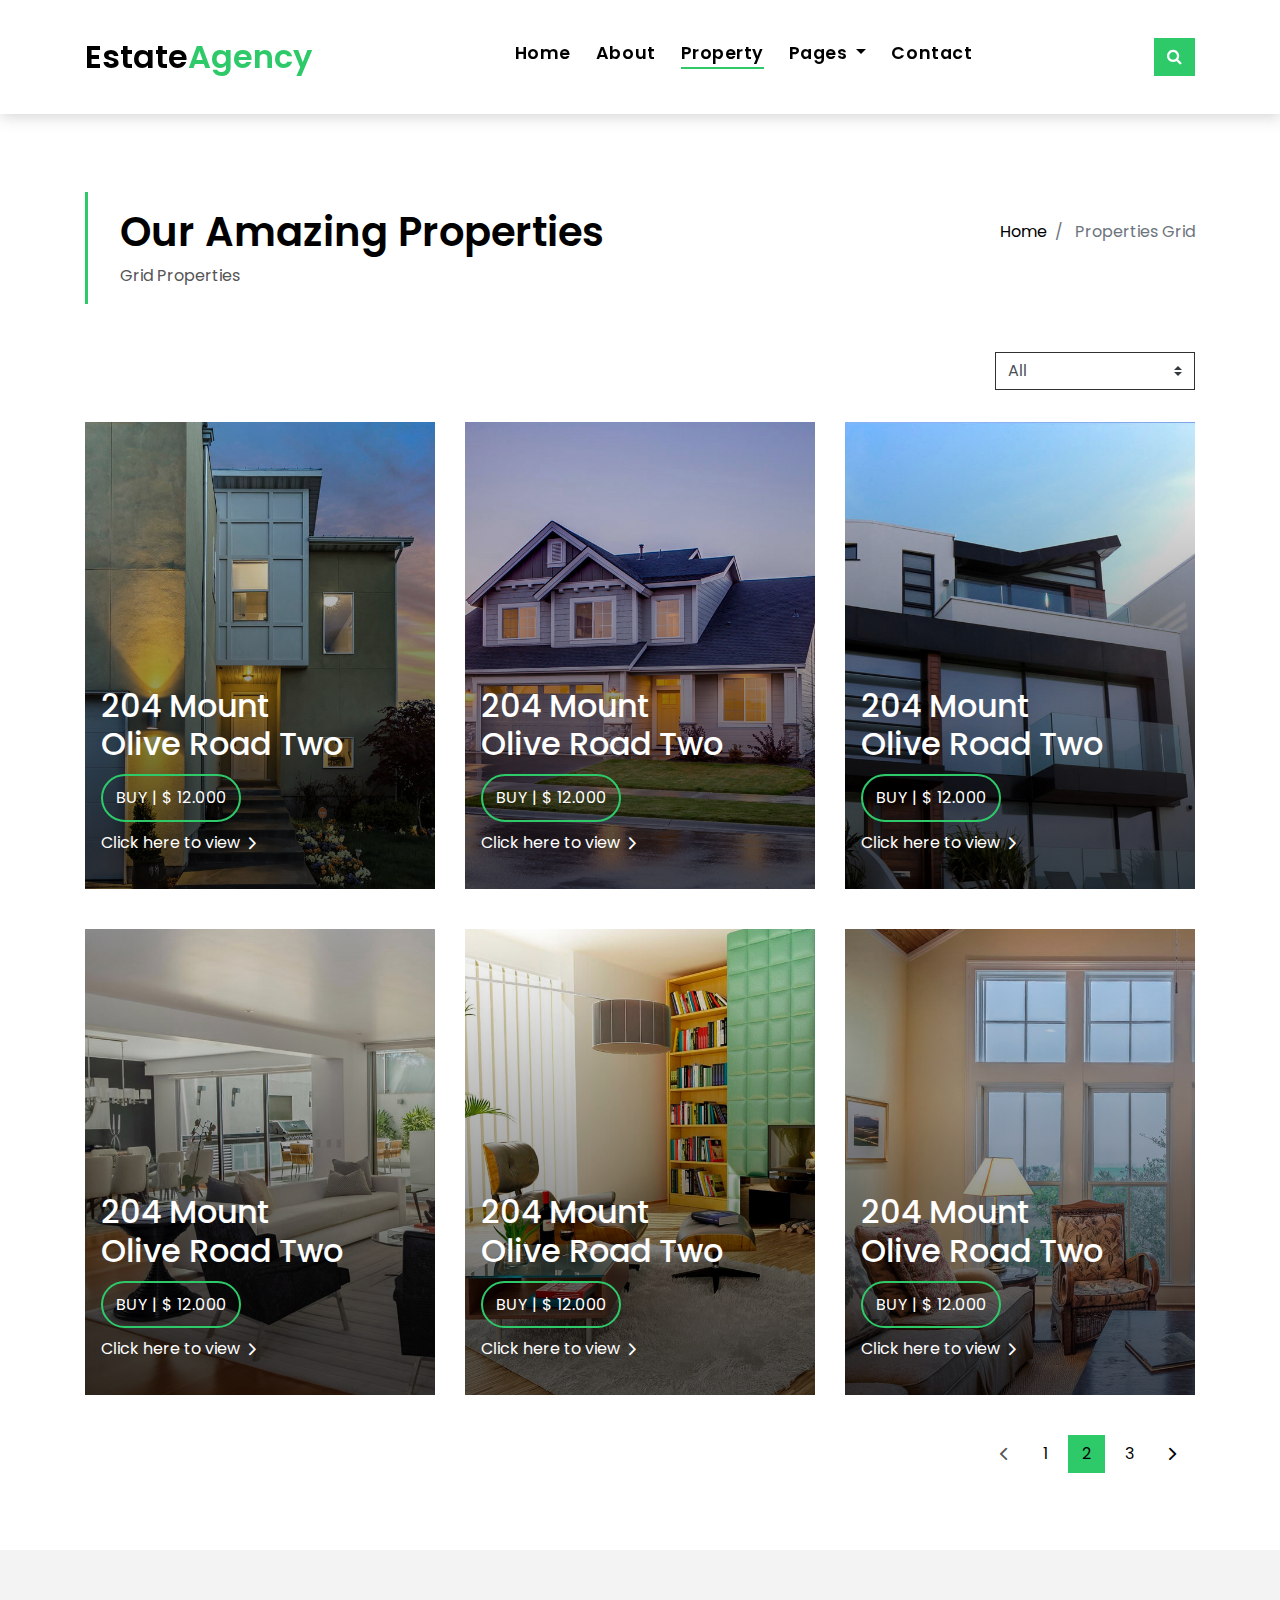
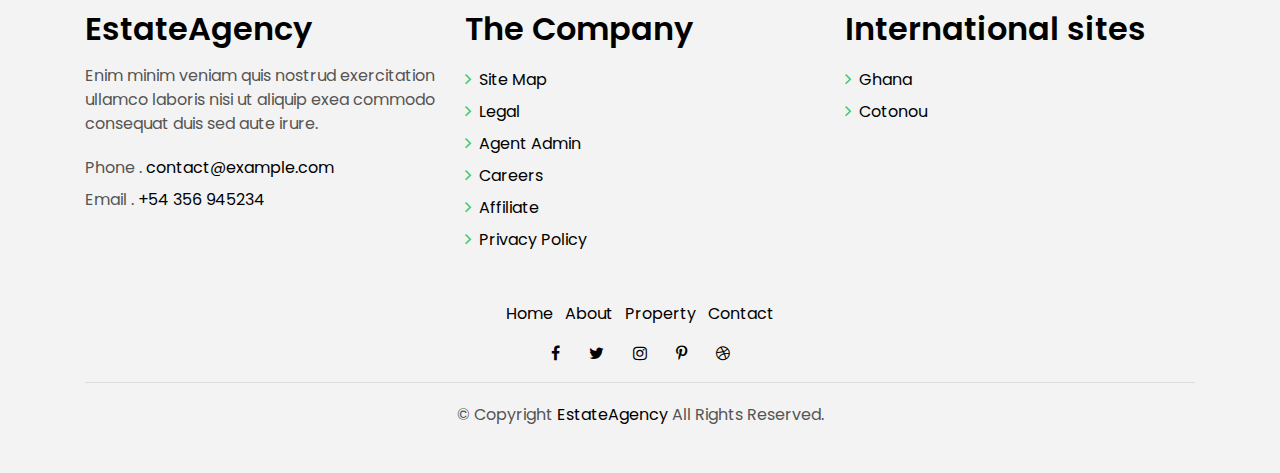
<file: property-grid.html>
<!DOCTYPE html>
<html lang="en">
<head>
  <meta charset="utf-8">
  <title>EstateAgency</title>
  <meta content="width=device-width, initial-scale=1.0" name="viewport">
  <meta content="" name="keywords">
  <meta content="" name="description">

  <!-- Google Fonts -->
  <link href="https://fonts.googleapis.com/css?family=Poppins:300,400,500,600,700" rel="stylesheet">

  <!-- Bootstrap CSS File -->
  <link href="lib/bootstrap/css/bootstrap.min.css" rel="stylesheet">

  <!-- Libraries CSS Files -->
  <link href="lib/font-awesome/css/font-awesome.min.css" rel="stylesheet">
  <link href="lib/animate/animate.min.css" rel="stylesheet">
  <link href="lib/ionicons/css/ionicons.min.css" rel="stylesheet">
  <link href="lib/owlcarousel/assets/owl.carousel.min.css" rel="stylesheet">

  <!-- Main Stylesheet File -->
  <link href="css/style.css" rel="stylesheet">

</head>

<body>

  <div class="click-closed"></div>
  <!--/ Form Search Star /-->
  <div class="box-collapse">
    <div class="title-box-d">
      <h3 class="title-d">Search Property</h3>
    </div>
    <span class="close-box-collapse right-boxed ion-ios-close"></span>
    <div class="box-collapse-wrap form">
      <form class="form-a">
        <div class="row">
          <div class="col-md-12 mb-2">
            <div class="form-group">
              <label for="Type">Keyword</label>
              <input type="text" class="form-control form-control-lg form-control-a" placeholder="Keyword">
            </div>
          </div>
          <div class="col-md-6 mb-2">
            <div class="form-group">
              <label for="Type">Type</label>
              <select class="form-control form-control-lg form-control-a" id="Type">
                <option>All Type</option>
                <option>For Rent</option>
                <option>For Sale</option>
                <option>Open House</option>
              </select>
            </div>
          </div>
          <div class="col-md-6 mb-2">
            <div class="form-group">
              <label for="city">City</label>
              <select class="form-control form-control-lg form-control-a" id="city">
                <option>All City</option>
                <option>Alabama</option>
                <option>Arizona</option>
                <option>California</option>
                <option>Colorado</option>
              </select>
            </div>
          </div>
          <div class="col-md-6 mb-2">
            <div class="form-group">
              <label for="bedrooms">Bedrooms</label>
              <select class="form-control form-control-lg form-control-a" id="bedrooms">
                <option>Any</option>
                <option>01</option>
                <option>02</option>
                <option>03</option>
              </select>
            </div>
          </div>
          <div class="col-md-6 mb-2">
            <div class="form-group">
              <label for="garages">Garages</label>
              <select class="form-control form-control-lg form-control-a" id="garages">
                <option>Any</option>
                <option>01</option>
                <option>02</option>
                <option>03</option>
                <option>04</option>
              </select>
            </div>
          </div>
          <div class="col-md-6 mb-2">
            <div class="form-group">
              <label for="bathrooms">Bathrooms</label>
              <select class="form-control form-control-lg form-control-a" id="bathrooms">
                <option>Any</option>
                <option>01</option>
                <option>02</option>
                <option>03</option>
              </select>
            </div>
          </div>
          <div class="col-md-6 mb-2">
            <div class="form-group">
              <label for="price">Min Price</label>
              <select class="form-control form-control-lg form-control-a" id="price">
                <option>Unlimite</option>
                <option>$50,000</option>
                <option>$100,000</option>
                <option>$150,000</option>
                <option>$200,000</option>
              </select>
            </div>
          </div>
          <div class="col-md-12">
            <button type="submit" class="btn btn-b">Search Property</button>
          </div>
        </div>
      </form>
    </div>
  </div>
  <!--/ Form Search End /-->

  <!--/ Nav Star /-->
  <nav class="navbar navbar-default navbar-trans navbar-expand-lg fixed-top">
    <div class="container">
      <button class="navbar-toggler collapsed" type="button" data-toggle="collapse" data-target="#navbarDefault"
        aria-controls="navbarDefault" aria-expanded="false" aria-label="Toggle navigation">
        <span></span>
        <span></span>
        <span></span>
      </button>
      <a class="navbar-brand text-brand" href="index.html">Estate<span class="color-b">Agency</span></a>
      <button type="button" class="btn btn-link nav-search navbar-toggle-box-collapse d-md-none" data-toggle="collapse"
        data-target="#navbarTogglerDemo01" aria-expanded="false">
        <span class="fa fa-search" aria-hidden="true"></span>
      </button>
      <div class="navbar-collapse collapse justify-content-center" id="navbarDefault">
        <ul class="navbar-nav">
          <li class="nav-item">
            <a class="nav-link" href="index.html">Home</a>
          </li>
          <li class="nav-item">
            <a class="nav-link" href="about.html">About</a>
          </li>
          <li class="nav-item">
            <a class="nav-link active" href="property-grid.html">Property</a>
          </li>
          <li class="nav-item dropdown">
            <a class="nav-link dropdown-toggle" href="#" id="navbarDropdown" role="button" data-toggle="dropdown"
              aria-haspopup="true" aria-expanded="false">
              Pages
            </a>
            <div class="dropdown-menu" aria-labelledby="navbarDropdown">
              <a class="dropdown-item" href="agents-grid.html">Agents Grid</a>
            </div>
          </li>
          <li class="nav-item">
            <a class="nav-link" href="contact.html">Contact</a>
          </li>
        </ul>
      </div>
      <button type="button" class="btn btn-b-n navbar-toggle-box-collapse d-none d-md-block" data-toggle="collapse"
        data-target="#navbarTogglerDemo01" aria-expanded="false">
        <span class="fa fa-search" aria-hidden="true"></span>
      </button>
    </div>
  </nav>
  <!--/ Nav End /-->

  <!--/ Intro Single star /-->
  <section class="intro-single">
    <div class="container">
      <div class="row">
        <div class="col-md-12 col-lg-8">
          <div class="title-single-box">
            <h1 class="title-single">Our Amazing Properties</h1>
            <span class="color-text-a">Grid Properties</span>
          </div>
        </div>
        <div class="col-md-12 col-lg-4">
          <nav aria-label="breadcrumb" class="breadcrumb-box d-flex justify-content-lg-end">
            <ol class="breadcrumb">
              <li class="breadcrumb-item">
                <a href="#">Home</a>
              </li>
              <li class="breadcrumb-item active" aria-current="page">
                Properties Grid
              </li>
            </ol>
          </nav>
        </div>
      </div>
    </div>
  </section>
  <!--/ Intro Single End /-->

  <!--/ Property Grid Star /-->
  <section class="property-grid grid">
    <div class="container">
      <div class="row">
        <div class="col-sm-12">
          <div class="grid-option">
            <form>
              <select class="custom-select">
                <option selected>All</option>
                <option value="1">New to Old</option>
                <option value="2">For Rent</option>
                <option value="3">For Sale</option>
              </select>
            </form>
          </div>
        </div>
        <div class="col-md-4">
          <div class="card-box-a card-shadow">
            <div class="img-box-a">
              <img src="img/property-1.jpg" alt="" class="img-a img-fluid">
            </div>
            <div class="card-overlay">
              <div class="card-overlay-a-content">
                <div class="card-header-a">
                  <h2 class="card-title-a">
                    <a href="#">204 Mount
                      <br /> Olive Road Two</a>
                  </h2>
                </div>
                <div class="card-body-a">
                  <div class="price-box d-flex">
                    <span class="price-a">buy | $ 12.000</span>
                  </div>
                  <a href="property-single.html" class="link-a">Click here to view
                    <span class="ion-ios-arrow-forward"></span>
                  </a>
                </div>
                <div class="card-footer-a">
                  <ul class="card-info d-flex justify-content-around">
                    <li>
                      <h4 class="card-info-title">Area</h4>
                      <span>340m
                        <sup>2</sup>
                      </span>
                    </li>
                    <li>
                      <h4 class="card-info-title">Beds</h4>
                      <span>2</span>
                    </li>
                    <li>
                      <h4 class="card-info-title">Baths</h4>
                      <span>4</span>
                    </li>
                    <li>
                      <h4 class="card-info-title">Garages</h4>
                      <span>1</span>
                    </li>
                  </ul>
                </div>
              </div>
            </div>
          </div>
        </div>
        <div class="col-md-4">
          <div class="card-box-a card-shadow">
            <div class="img-box-a">
              <img src="img/property-3.jpg" alt="" class="img-a img-fluid">
            </div>
            <div class="card-overlay">
              <div class="card-overlay-a-content">
                <div class="card-header-a">
                  <h2 class="card-title-a">
                    <a href="#">204 Mount
                      <br /> Olive Road Two</a>
                  </h2>
                </div>
                <div class="card-body-a">
                  <div class="price-box d-flex">
                    <span class="price-a">buy | $ 12.000</span>
                  </div>
                  <a href="property-single.html" class="link-a">Click here to view
                    <span class="ion-ios-arrow-forward"></span>
                  </a>
                </div>
                <div class="card-footer-a">
                  <ul class="card-info d-flex justify-content-around">
                    <li>
                      <h4 class="card-info-title">Area</h4>
                      <span>340m
                        <sup>2</sup>
                      </span>
                    </li>
                    <li>
                      <h4 class="card-info-title">Beds</h4>
                      <span>2</span>
                    </li>
                    <li>
                      <h4 class="card-info-title">Baths</h4>
                      <span>4</span>
                    </li>
                    <li>
                      <h4 class="card-info-title">Garages</h4>
                      <span>1</span>
                    </li>
                  </ul>
                </div>
              </div>
            </div>
          </div>
        </div>
        <div class="col-md-4">
          <div class="card-box-a card-shadow">
            <div class="img-box-a">
              <img src="img/property-6.jpg" alt="" class="img-a img-fluid">
            </div>
            <div class="card-overlay">
              <div class="card-overlay-a-content">
                <div class="card-header-a">
                  <h2 class="card-title-a">
                    <a href="#">204 Mount
                      <br /> Olive Road Two</a>
                  </h2>
                </div>
                <div class="card-body-a">
                  <div class="price-box d-flex">
                    <span class="price-a">buy | $ 12.000</span>
                  </div>
                  <a href="property-single.html" class="link-a">Click here to view
                    <span class="ion-ios-arrow-forward"></span>
                  </a>
                </div>
                <div class="card-footer-a">
                  <ul class="card-info d-flex justify-content-around">
                    <li>
                      <h4 class="card-info-title">Area</h4>
                      <span>340m
                        <sup>2</sup>
                      </span>
                    </li>
                    <li>
                      <h4 class="card-info-title">Beds</h4>
                      <span>2</span>
                    </li>
                    <li>
                      <h4 class="card-info-title">Baths</h4>
                      <span>4</span>
                    </li>
                    <li>
                      <h4 class="card-info-title">Garages</h4>
                      <span>1</span>
                    </li>
                  </ul>
                </div>
              </div>
            </div>
          </div>
        </div>
        <div class="col-md-4">
          <div class="card-box-a card-shadow">
            <div class="img-box-a">
              <img src="img/property-7.jpg" alt="" class="img-a img-fluid">
            </div>
            <div class="card-overlay">
              <div class="card-overlay-a-content">
                <div class="card-header-a">
                  <h2 class="card-title-a">
                    <a href="#">204 Mount
                      <br /> Olive Road Two</a>
                  </h2>
                </div>
                <div class="card-body-a">
                  <div class="price-box d-flex">
                    <span class="price-a">buy | $ 12.000</span>
                  </div>
                  <a href="property-single.html" class="link-a">Click here to view
                    <span class="ion-ios-arrow-forward"></span>
                  </a>
                </div>
                <div class="card-footer-a">
                  <ul class="card-info d-flex justify-content-around">
                    <li>
                      <h4 class="card-info-title">Area</h4>
                      <span>340m
                        <sup>2</sup>
                      </span>
                    </li>
                    <li>
                      <h4 class="card-info-title">Beds</h4>
                      <span>2</span>
                    </li>
                    <li>
                      <h4 class="card-info-title">Baths</h4>
                      <span>4</span>
                    </li>
                    <li>
                      <h4 class="card-info-title">Garages</h4>
                      <span>1</span>
                    </li>
                  </ul>
                </div>
              </div>
            </div>
          </div>
        </div>
        <div class="col-md-4">
          <div class="card-box-a card-shadow">
            <div class="img-box-a">
              <img src="img/property-8.jpg" alt="" class="img-a img-fluid">
            </div>
            <div class="card-overlay">
              <div class="card-overlay-a-content">
                <div class="card-header-a">
                  <h2 class="card-title-a">
                    <a href="#">204 Mount
                      <br /> Olive Road Two</a>
                  </h2>
                </div>
                <div class="card-body-a">
                  <div class="price-box d-flex">
                    <span class="price-a">buy | $ 12.000</span>
                  </div>
                  <a href="property-single.html" class="link-a">Click here to view
                    <span class="ion-ios-arrow-forward"></span>
                  </a>
                </div>
                <div class="card-footer-a">
                  <ul class="card-info d-flex justify-content-around">
                    <li>
                      <h4 class="card-info-title">Area</h4>
                      <span>340m
                        <sup>2</sup>
                      </span>
                    </li>
                    <li>
                      <h4 class="card-info-title">Beds</h4>
                      <span>2</span>
                    </li>
                    <li>
                      <h4 class="card-info-title">Baths</h4>
                      <span>4</span>
                    </li>
                    <li>
                      <h4 class="card-info-title">Garages</h4>
                      <span>1</span>
                    </li>
                  </ul>
                </div>
              </div>
            </div>
          </div>
        </div>
        <div class="col-md-4">
          <div class="card-box-a card-shadow">
            <div class="img-box-a">
              <img src="img/property-10.jpg" alt="" class="img-a img-fluid">
            </div>
            <div class="card-overlay">
              <div class="card-overlay-a-content">
                <div class="card-header-a">
                  <h2 class="card-title-a">
                    <a href="#">204 Mount
                      <br /> Olive Road Two</a>
                  </h2>
                </div>
                <div class="card-body-a">
                  <div class="price-box d-flex">
                    <span class="price-a">buy | $ 12.000</span>
                  </div>
                  <a href="property-single.html" class="link-a">Click here to view
                    <span class="ion-ios-arrow-forward"></span>
                  </a>
                </div>
                <div class="card-footer-a">
                  <ul class="card-info d-flex justify-content-around">
                    <li>
                      <h4 class="card-info-title">Area</h4>
                      <span>340m
                        <sup>2</sup>
                      </span>
                    </li>
                    <li>
                      <h4 class="card-info-title">Beds</h4>
                      <span>2</span>
                    </li>
                    <li>
                      <h4 class="card-info-title">Baths</h4>
                      <span>4</span>
                    </li>
                    <li>
                      <h4 class="card-info-title">Garages</h4>
                      <span>1</span>
                    </li>
                  </ul>
                </div>
              </div>
            </div>
          </div>
        </div>
      </div>
      <div class="row">
        <div class="col-sm-12">
          <nav class="pagination-a">
            <ul class="pagination justify-content-end">
              <li class="page-item disabled">
                <a class="page-link" href="#" tabindex="-1">
                  <span class="ion-ios-arrow-back"></span>
                </a>
              </li>
              <li class="page-item">
                <a class="page-link" href="#">1</a>
              </li>
              <li class="page-item active">
                <a class="page-link" href="#">2</a>
              </li>
              <li class="page-item">
                <a class="page-link" href="#">3</a>
              </li>
              <li class="page-item next">
                <a class="page-link" href="#">
                  <span class="ion-ios-arrow-forward"></span>
                </a>
              </li>
            </ul>
          </nav>
        </div>
      </div>
    </div>
  </section>
  <!--/ Property Grid End /-->

  <!--/ footer Star /-->
  <section class="section-footer">
    <div class="container">
      <div class="row">
        <div class="col-sm-12 col-md-4">
          <div class="widget-a">
            <div class="w-header-a">
              <h3 class="w-title-a text-brand">EstateAgency</h3>
            </div>
            <div class="w-body-a">
              <p class="w-text-a color-text-a">
                Enim minim veniam quis nostrud exercitation ullamco laboris nisi ut aliquip exea commodo consequat duis
                sed aute irure.
              </p>
            </div>
            <div class="w-footer-a">
              <ul class="list-unstyled">
                <li class="color-a">
                  <span class="color-text-a">Phone .</span> contact@example.com</li>
                <li class="color-a">
                  <span class="color-text-a">Email .</span> +54 356 945234</li>
              </ul>
            </div>
          </div>
        </div>
        <div class="col-sm-12 col-md-4 section-md-t3">
          <div class="widget-a">
            <div class="w-header-a">
              <h3 class="w-title-a text-brand">The Company</h3>
            </div>
            <div class="w-body-a">
              <div class="w-body-a">
                <ul class="list-unstyled">
                  <li class="item-list-a">
                    <i class="fa fa-angle-right"></i> <a href="#">Site Map</a>
                  </li>
                  <li class="item-list-a">
                    <i class="fa fa-angle-right"></i> <a href="#">Legal</a>
                  </li>
                  <li class="item-list-a">
                    <i class="fa fa-angle-right"></i> <a href="#">Agent Admin</a>
                  </li>
                  <li class="item-list-a">
                    <i class="fa fa-angle-right"></i> <a href="#">Careers</a>
                  </li>
                  <li class="item-list-a">
                    <i class="fa fa-angle-right"></i> <a href="#">Affiliate</a>
                  </li>
                  <li class="item-list-a">
                    <i class="fa fa-angle-right"></i> <a href="#">Privacy Policy</a>
                  </li>
                </ul>
              </div>
            </div>
          </div>
        </div>
        <div class="col-sm-12 col-md-4 section-md-t3">
          <div class="widget-a">
            <div class="w-header-a">
              <h3 class="w-title-a text-brand">International sites</h3>
            </div>
            <div class="w-body-a">
              <ul class="list-unstyled">
                <li class="item-list-a">
                  <i class="fa fa-angle-right"></i> <a href="#">Ghana</a>
                </li>
                <li class="item-list-a">
                  <i class="fa fa-angle-right"></i> <a href="#">Cotonou</a>
                </li>
                <li class="item-list-a">
              </ul>
            </div>
          </div>
        </div>
      </div>
    </div>
  </section>
  <footer>
    <div class="container">
      <div class="row">
        <div class="col-md-12">
          <nav class="nav-footer">
            <ul class="list-inline">
              <li class="list-inline-item">
                <a href="#">Home</a>
              </li>
              <li class="list-inline-item">
                <a href="#">About</a>
              </li>
              <li class="list-inline-item">
                <a href="#">Property</a>
              </li>
              <li class="list-inline-item">
                <a href="#">Contact</a>
              </li>
            </ul>
          </nav>
          <div class="socials-a">
            <ul class="list-inline">
              <li class="list-inline-item">
                <a href="#">
                  <i class="fa fa-facebook" aria-hidden="true"></i>
                </a>
              </li>
              <li class="list-inline-item">
                <a href="#">
                  <i class="fa fa-twitter" aria-hidden="true"></i>
                </a>
              </li>
              <li class="list-inline-item">
                <a href="#">
                  <i class="fa fa-instagram" aria-hidden="true"></i>
                </a>
              </li>
              <li class="list-inline-item">
                <a href="#">
                  <i class="fa fa-pinterest-p" aria-hidden="true"></i>
                </a>
              </li>
              <li class="list-inline-item">
                <a href="#">
                  <i class="fa fa-dribbble" aria-hidden="true"></i>
                </a>
              </li>
            </ul>
          </div>
          <div class="copyright-footer">
            <p class="copyright color-text-a">
              &copy; Copyright
              <span class="color-a">EstateAgency</span> All Rights Reserved.
            </p>
          </div>
        </div>
      </div>
    </div>
  </footer>
  <!--/ Footer End /-->

  <a href="#" class="back-to-top"><i class="fa fa-chevron-up"></i></a>
  <div id="preloader"></div>

  <!-- JavaScript Libraries -->
  <script src="lib/jquery/jquery.min.js"></script>
  <script src="lib/jquery/jquery-migrate.min.js"></script>
  <script src="lib/popper/popper.min.js"></script>
  <script src="lib/bootstrap/js/bootstrap.min.js"></script>
  <script src="lib/easing/easing.min.js"></script>
  <script src="lib/owlcarousel/owl.carousel.min.js"></script>
  <script src="lib/scrollreveal/scrollreveal.min.js"></script>
  <!-- Contact Form JavaScript File -->
  <script src="contactform/contactform.js"></script>

  <!-- Template Main Javascript File -->
  <script src="js/main.js"></script>

</body>
</html>
</file>
<file: css/style.css>
/*
  Theme Name: EstateAgency
  Theme URL: https://bootstrapmade.com/real-estate-agency-bootstrap-template/
  Author: BootstrapMade.com
  License: https://bootstrapmade.com/license/
*/

/*======================================
//--//-->   STYLES GENERALES
======================================*/

body {
  font-family: 'Poppins', sans-serif;
  color: #555555;
}

h1,
h2,
h3,
h4,
h5,
h6 {
  color: #000000;
}

a {
  color: #000000;
  transition: all .5s ease;
}

a:hover {
  color: #2eca6a;
  text-decoration: none;
}

.link-two {
  color: #000000;
  transition: all .5s ease;
}

.link-two:hover {
  text-decoration: underline;
  color: #000000;
}

.link-one {
  color: #000000;
  transition: all .5s ease;
}

.link-one:hover {
  color: #000000;
  text-decoration: none;
}

.link-icon {
  color: #000000;
  font-weight: 500;
}

.link-icon span {
  font-size: 14px;
  padding-left: 4px;
  vertical-align: middle;
}

.link-a {
  color: #ffffff;
  text-decoration: none;
}

.link-a:hover {
  color: #ffffff;
  text-decoration: none;
}

.link-a span {
  font-size: 18px;
  vertical-align: middle;
  margin-left: 5px;
}

.text-brand {
  color: #000000;
  font-size: 2rem;
  font-weight: 600;
}

.color-a {
  color: #000000;
}

.color-b {
  color: #2eca6a;
}

.color-d {
  color: #adadad;
}

.color-text-a {
  color: #555555;
}

.no-margin {
  margin: 0;
}

/*------/ Nav Pills  /------*/

.nav-pills-a.nav-pills .nav-link {
  color: #000000;
  position: relative;
  font-weight: 600;
}

.nav-pills-a.nav-pills .nav-link.active {
  background-color: transparent;
}

.nav-pills-a.nav-pills .nav-link.active:after {
  content: '';
  position: absolute;
  left: 0;
  bottom: -1px;
  width: 100%;
  height: 2px;
  background-color: #2eca6a;
  z-index: 2;
}

/*------/ Bg Image /------*/

.bg-image {
  background-repeat: no-repeat;
  background-attachment: fixed;
  background-size: cover;
  background-position: center center;
}

/*------/ List a /------*/

.list-a {
  display: inline-block;
  line-height: 2;
  padding: 0;
  list-style: none;
}

.list-a li {
  position: relative;
  width: 50%;
  float: left;
  padding-left: 25px;
  padding-right: 5px;
}

.list-a li:before {
  content: '';
  width: 10px;
  height: 2px;
  position: absolute;
  background-color: #313131;
  top: 15px;
  left: 0;
}

/*------/ Pagination-a /------*/

.pagination-a .pagination .page-link {
  margin: 0 .2rem;
  border-color: transparent;
  padding: .5rem .8rem;
  color: #000000;
}

.pagination-a .pagination .page-link:hover,
.pagination-a .pagination .page-link:active,
.pagination-a .pagination .page-link:focus {
  background-color: #2eca6a;
}

.pagination-a .pagination .page-link span {
  font-size: 1.2rem;
}

.pagination-a .pagination .next .page-link {
  padding: .4rem .9rem;
}

.pagination-a .pagination .page-item:last-child .page-link {
  border-top-right-radius: 0;
  border-bottom-right-radius: 0;
}

.pagination-a .pagination .page-item:first-child .page-link {
  border-top-left-radius: 0;
  border-bottom-left-radius: 0;
}

.pagination-a .pagination .page-item.disabled .page-link {
  padding: .4rem .9rem;
  color: #555555;
}

.pagination-a .pagination .page-item.active .page-link {
  background-color: #2eca6a;
}

.a {
  color: #2eca6a;
  font-size: 1.3rem;
}

/*------/ Icon Box /------*/

.icon-box .icon-box-icon {
  display: table-cell;
  vertical-align: top;
  font-size: 36px;
  color: #000000;
  width: 50px;
  padding-top: 8px;
}

.icon-box .icon-box-content {
  padding-top: 18px;
}

/*------/ Space Padding /------*/

.section-t8 {
  padding-top: 8rem;
}

.section-t4 {
  padding-top: 4rem;
}

.section-t3 {
  padding-top: 3rem;
}

.section-b2 {
  padding-bottom: 2rem;
}

.section-tb85 {
  padding: 8rem 0 5rem 0;
}

/*------/ Title /------*/

.title-wrap {
  padding-bottom: 4rem;
}

.title-a {
  font-size: 2.6rem;
  font-weight: 600;
}

.title-link {
  font-size: 1.2rem;
  font-weight: 300;
  padding-top: 1.2rem;
}

.title-link a {
  color: #313131;
}

.title-link span {
  font-size: 20px;
  padding-left: 4px;
  vertical-align: middle;
}

.title-box-d {
  padding-bottom: 1.8rem;
  margin-bottom: 1rem;
  position: relative;
}

.title-box-d .title-d {
  font-weight: 600;
  font-size: 2rem;
}

.title-box-d .title-d:after {
  content: '';
  position: absolute;
  width: 70px;
  height: 4px;
  background-color: #2eca6a;
  bottom: 20px;
  left: 0;
}

/*------/ Display Table & Table Cell /------*/

.display-table {
  width: 100%;
  height: 100%;
  display: table;
}

.table-cell {
  display: table-cell;
  vertical-align: middle;
}

/*------/ Ul Resect /------*/

.ul-resect ul,
.list-a ul,
.box-comments ul {
  list-style: none;
  padding-left: 0;
  margin-bottom: 0;
}

/*------/ Overlay /------*/

.overlay-a {
  background: linear-gradient(to bottom, rgba(0, 0, 0, 0) 0%, rgba(0, 0, 0, 0.2) 27%, rgba(0, 0, 0, 0.65) 90%);
}

.overlay {
  position: absolute;
  top: 0;
  left: 0px;
  padding: 0;
  height: 100%;
  width: 100%;
}

/*------/ Owl carousel /------*/

.owl-theme .owl-dots {
  text-align: center;
  margin-top: 18px;
}

.owl-theme .owl-dots .owl-dot {
  display: inline-block;
}

.owl-theme .owl-dots .owl-dot span {
  width: 16px;
  height: 9px;
  margin: 5px 5px;
  background: #000000;
  border: 0px solid #000000;
  display: block;
  transition: all 0.6s ease-in-out;
  cursor: pointer;
  border-radius: 0px;
}

.owl-theme .owl-dots .owl-dot:hover span {
  background-color: #2eca6a;
}

.owl-theme .owl-dots .owl-dot.active span {
  background-color: #2eca6a;
  width: 35px;
}

.owl-arrow .owl-nav {
  position: absolute;
  top: 0;
  right: 0;
  font-size: 1.8rem;
}

.owl-arrow .owl-nav .owl-prev,
.owl-arrow .owl-nav .owl-next {
  display: inline-block;
  transition: all 0.6s ease-in-out;
  color: #000000;
}

.owl-arrow .owl-nav .owl-prev.disabled,
.owl-arrow .owl-nav .owl-next.disabled {
  transition: all 0.6s ease-in-out;
  color: #adadad;
}

.owl-arrow .owl-nav .owl-next {
  margin-left: 15px;
}

.nav-arrow-a .owl-arrow .owl-nav {
  font-size: 1.8rem;
  margin-top: -110px;
}

.nav-arrow-a .owl-arrow .owl-nav .owl-next {
  margin-left: 15px;
}

.nav-arrow-b .owl-arrow .owl-nav {
  position: absolute;
  top: 0;
  right: 0;
  font-size: 1.2rem;
}

.nav-arrow-b .owl-arrow .owl-nav .owl-prev,
.nav-arrow-b .owl-arrow .owl-nav .owl-next {
  padding: .7rem 1.5rem !important;
  display: inline-block;
  transition: all 0.6s ease-in-out;
  color: #ffffff;
  background-color: #2eca6a;
  opacity: .9;
}

.nav-arrow-b .owl-arrow .owl-nav .owl-prev.disabled,
.nav-arrow-b .owl-arrow .owl-nav .owl-next.disabled {
  transition: all 0.6s ease-in-out;
  color: #ffffff;
}

.nav-arrow-b .owl-arrow .owl-nav .owl-prev:hover,
.nav-arrow-b .owl-arrow .owl-nav .owl-next:hover {
  background-color: #26a356;
}

.nav-arrow-b .owl-arrow .owl-nav .owl-next {
  margin-left: 0px;
}

/*------/ Socials /------*/

.socials-a .list-inline-item:not(:last-child) {
  margin-right: 25px;
}

/* Back to top button */

.back-to-top {
  position: fixed;
  display: none;
  background: #2eca6a;
  color: #fff;
  width: 44px;
  height: 44px;
  text-align: center;
  line-height: 1;
  font-size: 16px;
  border-radius: 50%;
  right: 15px;
  bottom: 15px;
  transition: background 0.5s;
  z-index: 11;
}

.back-to-top i {
  padding-top: 12px;
  color: #fff;
}

/* Prelaoder */

#preloader {
  position: fixed;
  top: 0;
  left: 0;
  right: 0;
  bottom: 0;
  z-index: 9999;
  overflow: hidden;
  background: #fff;
}

#preloader:before {
  content: "";
  position: fixed;
  top: calc(50% - 30px);
  left: calc(50% - 30px);
  border: 6px solid #f2f2f2;
  border-top: 6px solid #2eca6a;
  border-radius: 50%;
  width: 60px;
  height: 60px;
  -webkit-animation: animate-preloader 1s linear infinite;
  animation: animate-preloader 1s linear infinite;
}

@-webkit-keyframes animate-preloader {
  0% {
    -webkit-transform: rotate(0deg);
    transform: rotate(0deg);
  }

  100% {
    -webkit-transform: rotate(360deg);
    transform: rotate(360deg);
  }
}

@keyframes animate-preloader {
  0% {
    -webkit-transform: rotate(0deg);
    transform: rotate(0deg);
  }

  100% {
    -webkit-transform: rotate(360deg);
    transform: rotate(360deg);
  }
}

/*======================================
//--//-->   NAVBAR
======================================*/

.navbar-default {
  transition: all .5s ease-in-out;
  background-color: #ffffff;
  padding-top: 28px;
  padding-bottom: 28px;
  -webkit-backface-visibility: hidden;
  backface-visibility: hidden;
  box-shadow: 1px 2px 15px rgba(100, 100, 100, 0.3);
}

.navbar-default .nav-search {
  color: #000000;
  font-size: 1.5rem;
}

.navbar-default.navbar-reduce {
  box-shadow: 1px 2px 15px rgba(100, 100, 100, 0.3);
}

.navbar-default.navbar-trans,
.navbar-default.navbar-reduce {
  -webkit-backface-visibility: hidden;
  backface-visibility: hidden;
}

.navbar-default.navbar-trans .nav-item,
.navbar-default.navbar-reduce .nav-item {
  position: relative;
  padding-right: 10px;
  padding-bottom: 8px;
  margin-left: 0;
}

.navbar-default.navbar-trans .nav-link,
.navbar-default.navbar-reduce .nav-link {
  font-size: 1.1rem;
  color: #000000;
  font-weight: 600;
  letter-spacing: 0.030em;
  transition: all 0.1s ease-in-out;
  position: relative;
  padding-left: 0;
  padding-right: 0;
}

.navbar-default.navbar-trans .nav-link:before,
.navbar-default.navbar-reduce .nav-link:before {
  content: '';
  position: absolute;
  bottom: 5px;
  left: 0;
  width: 100%;
  height: 2px;
  z-index: 0;
  background-color: #2eca6a;
  -webkit-transform: scaleX(0);
  transform: scaleX(0);
  -webkit-transform-origin: right;
  transform-origin: right;
  transition: opacity .2s ease-out 0.3s, -webkit-transform .2s ease-out;
  transition: transform .2s ease-out, opacity .2s ease-out 0.3s;
  transition: transform .2s ease-out, opacity .2s ease-out 0.3s, -webkit-transform .2s ease-out;
}

.navbar-default.navbar-trans .nav-link:hover,
.navbar-default.navbar-reduce .nav-link:hover {
  color: #000000;
}

.navbar-default.navbar-trans .nav-link:hover:before,
.navbar-default.navbar-reduce .nav-link:hover:before {
  -webkit-transform: scaleX(1);
  transform: scaleX(1);
  -webkit-transform-origin: left;
  transform-origin: left;
}

.navbar-default.navbar-trans .show > .nav-link:before,
.navbar-default.navbar-trans .active > .nav-link:before,
.navbar-default.navbar-trans .nav-link.show:before,
.navbar-default.navbar-trans .nav-link.active:before,
.navbar-default.navbar-reduce .show > .nav-link:before,
.navbar-default.navbar-reduce .active > .nav-link:before,
.navbar-default.navbar-reduce .nav-link.show:before,
.navbar-default.navbar-reduce .nav-link.active:before {
  -webkit-transform: scaleX(1);
  transform: scaleX(1);
}

.navbar-default.navbar-trans .nav-link:before {
  background-color: #2eca6a;
}

.navbar-default.navbar-trans .nav-link:hover {
  color: #000000;
}

.navbar-default.navbar-trans .show > .nav-link,
.navbar-default.navbar-trans .active > .nav-link,
.navbar-default.navbar-trans .nav-link.show,
.navbar-default.navbar-trans .nav-link.active {
  color: #000000;
}

.navbar-default.navbar-reduce {
  transition: all .5s ease-in-out;
  padding-top: 19px;
  padding-bottom: 19px;
}

.navbar-default.navbar-reduce .nav-link {
  color: #000000;
}

.navbar-default.navbar-reduce .nav-link:before {
  background-color: #2eca6a;
}

.navbar-default.navbar-reduce .nav-link:hover {
  color: #000000;
}

.navbar-default.navbar-reduce .show > .nav-link,
.navbar-default.navbar-reduce .active > .nav-link,
.navbar-default.navbar-reduce .nav-link.show,
.navbar-default.navbar-reduce .nav-link.active {
  color: #000000;
}

.navbar-default.navbar-reduce .navbar-brand {
  color: #000000;
}

.navbar-default .dropdown .dropdown-menu {
  border-top: 0;
  border-left: 4px solid #2eca6a;
  border-right: 0;
  border-bottom: 0;
  -webkit-transform: translate3d(0px, -40px, 0px);
  transform: translate3d(0px, -40px, 0px);
  opacity: 0;
  filter: alpha(opacity=0);
  visibility: hidden;
  transition: all 0.5s cubic-bezier(0.3, 0.65, 0.355, 1) 0s, opacity 0.31s ease 0s, height 0s linear 0.36s;
  margin: 0;
  border-radius: 0;
  padding: 12px 0;
}

.navbar-default .dropdown .dropdown-menu .dropdown-item {
  padding: 12px 18px;
  transition: all 500ms ease;
  font-weight: 600;
  min-width: 220px;
}

.navbar-default .dropdown .dropdown-menu .dropdown-item:hover {
  background-color: #ffffff;
  color: #2eca6a;
  transition: all 500ms ease;
}

.navbar-default .dropdown .dropdown-menu .dropdown-item.active {
  background-color: #ffffff;
  color: #2eca6a;
}

.navbar-default .dropdown:hover .dropdown-menu {
  -webkit-transform: translate3d(0px, 0px, 0px);
  transform: translate3d(0px, 0px, 0px);
  visibility: visible;
  opacity: 1;
  filter: alpha(opacity=1);
}

/*------/ Hamburger Navbar /------*/

.navbar-toggler {
  position: relative;
}

.navbar-toggler:focus,
.navbar-toggler:active {
  outline: 0;
}

.navbar-toggler span {
  display: block;
  background-color: #000000;
  height: 3px;
  width: 25px;
  margin-top: 4px;
  margin-bottom: 4px;
  -webkit-transform: rotate(0deg);
  transform: rotate(0deg);
  left: 0;
  opacity: 1;
}

.navbar-toggler span:nth-child(1),
.navbar-toggler span:nth-child(3) {
  transition: -webkit-transform .35s ease-in-out;
  transition: transform .35s ease-in-out;
  transition: transform .35s ease-in-out, -webkit-transform .35s ease-in-out;
}

.navbar-toggler:not(.collapsed) span:nth-child(1) {
  position: absolute;
  left: 12px;
  top: 10px;
  -webkit-transform: rotate(135deg);
  transform: rotate(135deg);
  opacity: 0.9;
}

.navbar-toggler:not(.collapsed) span:nth-child(2) {
  height: 12px;
  visibility: hidden;
  background-color: transparent;
}

.navbar-toggler:not(.collapsed) span:nth-child(3) {
  position: absolute;
  left: 12px;
  top: 10px;
  -webkit-transform: rotate(-135deg);
  transform: rotate(-135deg);
  opacity: 0.9;
}

/*======================================
//--//-->   BOX COLAPSE
======================================*/

.box-collapse {
  position: fixed;
  top: 0;
  bottom: 0;
  right: 0;
  width: 100%;
  z-index: 1040;
  background-color: #ffffff;
  -webkit-transform: translateX(100%);
  transform: translateX(100%);
  transition: all 0.6s ease;
}

.box-collapse .title-box-d {
  top: 30px;
  left: 60px;
  opacity: 0;
  transition: all 1s ease;
  transition-delay: .3s;
}

.box-collapse-wrap {
  opacity: 0;
  position: absolute;
  left: 0;
  top: 6.5rem;
  bottom: 5rem;
  padding-left: 10%;
  padding-right: 10%;
  overflow-x: hidden;
  overflow-y: auto;
  margin: 0;
  -webkit-transform: translateY(3rem);
  transform: translateY(3rem);
  transition: opacity 0.5s 0.5s ease, -webkit-transform 0.5s 0.5s ease;
  transition: transform 0.5s 0.5s ease, opacity 0.5s 0.5s ease;
  transition: transform 0.5s 0.5s ease, opacity 0.5s 0.5s ease, -webkit-transform 0.5s 0.5s ease;
}

.box-collapse-open .click-closed {
  visibility: visible;
}

.box-collapse-open .box-collapse {
  -webkit-transform: translateX(0);
  transform: translateX(0);
  box-shadow: 0 0 65px rgba(0, 0, 0, 0.07);
  opacity: 1;
}

.box-collapse-open .box-collapse .title-box-d {
  -webkit-transform: translate(0);
  transform: translate(0);
  opacity: 1;
}

.box-collapse-open .box-collapse-wrap {
  -webkit-transform: translate(0);
  transform: translate(0);
  opacity: 1;
}

.box-collapse-closed .box-collapse {
  opacity: .7;
  transition-delay: 0s;
}

.box-collapse-closed .box-collapse .title-box-d {
  opacity: 0;
  transition-delay: 0s;
}

.box-collapse-closed .box-collapse .form-a {
  opacity: 0;
  transition-delay: 0s;
}

.click-closed {
  position: fixed;
  top: 0;
  left: 0;
  width: 100%;
  height: 100%;
  visibility: hidden;
  z-index: 1035;
  background-color: #000000;
  opacity: .4;
}

.close-box-collapse {
  position: absolute;
  z-index: 1050;
  top: 2rem;
  font-size: 3.5rem;
  line-height: 1;
  color: #000000;
  cursor: pointer;
  transition: all 0.3s ease;
}

.right-boxed {
  right: 4.2857rem;
}

/*======================================
//--//-->   INTRO
======================================*/

.intro {
  height: 100vh;
  position: relative;
  color: #ffffff;
}

.intro .owl-theme .owl-dots {
  position: absolute;
  bottom: 70px;
  right: 50px;
}

.intro .owl-theme .owl-dots .owl-dot span {
  background: #ffffff;
  border: 0px solid #ffffff;
}

.intro .owl-theme .owl-dots .owl-dot:hover span {
  background-color: #2eca6a;
}

.intro .owl-theme .owl-dots .owl-dot.active span {
  background-color: #2eca6a;
}

.intro .intro-item {
  padding-top: 2rem;
}

.intro .carousel-item-a {
  position: relative;
  height: 100vh;
}

.intro .carousel-item-a.bg-image {
  background-attachment: scroll;
}

.intro .intro-content {
  position: absolute;
}

.intro .intro-body {
  padding-left: 1rem;
}

.intro .intro-body .price-a {
  color: #ffffff;
  padding: 1rem 1.5rem;
  border: 2px solid #2eca6a;
  border-radius: 50px;
  text-transform: uppercase;
  letter-spacing: 0.030em;
}

.intro .spacial {
  -webkit-animation-delay: .2s;
  animation-delay: .2s;
  color: #ffffff;
}

.intro .intro-title-top {
  -webkit-animation-delay: .6s;
  animation-delay: .6s;
  margin-bottom: 1rem;
  font-size: .9rem;
  color: #ffffff;
  letter-spacing: .05em;
}

.intro .intro-title {
  transition-duration: 9s !important;
  color: #ffffff;
  font-weight: 700;
  font-size: 2.8rem;
  text-transform: uppercase;
}

.intro .intro-subtitle {
  font-size: 1.5rem;
  font-weight: 300;
}

.intro .intro-subtitle.intro-price {
  padding-top: 1rem;
  font-size: 1.2rem;
}

/*------/ Intro Single /------*/

.intro-single {
  padding: 12rem 0 3rem;
}

.intro-single .title-single-box {
  padding: 1rem 0 1rem 2rem;
}

.intro-single .title-single-box {
  border-left: 3px solid #2eca6a;
}

.intro-single .title-single-box .title-single {
  font-weight: 600;
  font-size: 2.2rem;
}

.intro-single .breadcrumb-box {
  padding: 1rem 0 0 .5rem;
}

.intro-single .breadcrumb {
  background-color: transparent;
  padding-right: 0;
  padding-left: 0;
}

/*======================================
//--//-->   CARD GENERAL
======================================*/

.card-box-a,
.card-box-b,
.card-box-d {
  position: relative;
  overflow: hidden;
  -webkit-backface-visibility: hidden;
  backface-visibility: hidden;
}

.card-box-a .img-a,
.card-box-a .img-b,
.card-box-b .img-a,
.card-box-b .img-b {
  transition: .8s all ease-in-out;
}

.card-overlay {
  position: absolute;
  width: 100%;
  height: 100%;
  top: 0;
  left: 0;
}

.card-shadow {
  -webkit-backface-visibility: hidden;
  backface-visibility: hidden;
}

.card-shadow:before {
  content: ' ';
  position: absolute;
  top: 0;
  left: 0;
  width: 100%;
  height: 100%;
  z-index: 1;
  background: linear-gradient(to bottom, rgba(0, 0, 0, 0) 0%, rgba(0, 0, 0, 0.2) 27%, rgba(0, 0, 0, 0.65) 90%);
}

/*======================================
//--//-->   PROPERTY - CARD-A
======================================*/

.card-overlay-a-content {
  transition: all .5s ease-in;
  position: absolute;
  width: 100%;
  bottom: 0px;
  z-index: 2;
}

.card-header-a {
  padding: 0 1rem;
}

.card-header-a .card-title-a {
  color: #ffffff;
  margin-bottom: 0;
  padding-bottom: .7rem;
}

.card-header-a .card-title-a a {
  color: #ffffff;
  text-decoration: none;
}

.card-body-a {
  z-index: 2;
  transition: all .5s ease-in;
  padding: 0rem 1rem 2rem 1rem;
}

.card-body-a .price-box {
  padding-bottom: .5rem;
}

.price-a {
  color: #ffffff;
  padding: .6rem .8rem;
  border: 2px solid #2eca6a;
  border-radius: 50px;
  text-transform: uppercase;
  letter-spacing: 0.030em;
}

.card-footer-a {
  width: 100%;
  position: absolute;
  z-index: 2;
  background-color: #2eca6a;
}

.card-info {
  list-style: none;
  margin-bottom: 0;
  padding: .5rem 0;
}

.card-info .card-info-title {
  font-size: 1rem;
  color: #313131;
}

.card-info li span {
  color: #ffffff;
  font-size: .9rem;
}

/*------/ Property Grid /-----*/

.property-grid .grid-option {
  text-align: right;
  margin-bottom: 2rem;
}

.property-grid .grid-option .custom-select {
  border-radius: 0;
  width: 200px;
  border-color: #313131;
}

.property-grid .grid-option .custom-select:hover,
.property-grid .grid-option .custom-select:active,
.property-grid .grid-option .custom-select:focus {
  border-color: #313131;
}

.property-grid .grid-option .custom-select option {
  border-color: #313131;
}

/*------/ Property Single /-----*/

.gallery-property {
  margin-bottom: 3rem;
}

.property-price {
  margin: 0 auto;
}

.property-price .card-header-c {
  padding: 0;
}

.summary-list {
  padding-right: 1rem;
  color: #000000;
}

.summary-list .list {
  padding: 0;
  line-height: 2;
}

.summary-list .list span {
  color: #555555;
}

.property-agent .title-agent {
  font-weight: 600;
}

.property-agent ul {
  line-height: 2;
  color: #000000;
}

.property-agent .socials-a {
  text-align: center;
}

/*======================================
//--//-->   NEWS - CARD-B
======================================*/

.card-header-b {
  padding: 1rem;
  color: #ffffff;
  position: absolute;
  bottom: 20px;
  z-index: 2;
}

.card-header-b .category-b {
  font-size: .9rem;
  background-color: #2eca6a;
  padding: .3rem .7rem;
  color: #313131;
  letter-spacing: 0.030em;
  border-radius: 50px;
  text-decoration: none;
}

.card-header-b .title-2 {
  margin-bottom: 0;
  padding: .6rem 0;
  font-size: 1.5rem;
}

.card-header-b .title-2 a {
  color: #ffffff;
  text-decoration: none;
}

.card-header-b .date-b {
  color: #d8d8d8;
  font-size: 1rem;
}

/*------/ News Single /------*/

.post-information {
  padding: 3rem 0;
}

.post-content {
  font-size: 1.1rem;
  font-weight: 300;
  line-height: 1.6;
}

.post-content .post-intro {
  font-size: 1.7rem;
  font-weight: 300;
  margin-bottom: 4rem;
  line-height: 1.6;
  color: #000000;
  font-weight: 400;
}

.post-content p {
  margin-bottom: 1.7rem;
}

.post-content .blockquote {
  padding: 1rem 3rem 1.7rem 3rem;
  border-left: 3px solid #2eca6a;
  color: #000000;
}

.post-content .blockquote footer {
  text-align: left;
  padding: 0;
}

.post-footer {
  padding: 3rem 0 4rem;
}

.post-share .socials {
  display: inline-block;
}

.post-share .socials li {
  margin-left: .6rem;
}

/*------/ Comments /------*/

.box-comments .list-comments li {
  padding-bottom: 3.5rem;
}

.box-comments .list-comments .comment-avatar {
  display: table-cell;
  vertical-align: top;
}

.box-comments .list-comments .comment-avatar img {
  width: 80px;
  height: 80px;
}

.box-comments .list-comments .comment-author {
  font-size: 1.3rem;
}

.box-comments .list-comments .comment-details {
  display: table-cell;
  vertical-align: top;
  padding-left: 25px;
}

.box-comments .list-comments .comment-description {
  padding: .8rem 0 .5rem 0;
}

.box-comments .list-comments a {
  color: #000000;
}

.box-comments .list-comments span {
  display: block;
  color: #2B2A2A;
  font-style: italic;
}

.box-comments .comment-children {
  margin-left: 40px;
}

/*======================================
//--//-->   SERVICES - CARD-C
======================================*/

.card-box-c {
  position: relative;
}

.card-header-c {
  padding: 0 1rem 1rem 1rem;
}

.card-body-c {
  padding: .5rem .5rem 0 .5rem;
}

.card-footer-c {
  padding-left: .5rem;
}

.card-box-ico {
  padding: 0.4rem;
  border: 4px solid #2eca6a;
}

.card-box-ico span {
  font-size: 4rem;
  color: #000000;
}

.title-c {
  font-size: 2.5rem;
  font-weight: 600;
  margin-left: 5px;
}

/*======================================
//--//-->   AGENTS - CARD-D
======================================*/

.card-box-d .card-overlay-hover {
  transition: all .2s ease-in-out;
  padding: 15px 40px 15px 35px;
}

.card-box-d .title-d {
  transition: .3s ease-in-out;
  font-size: 2rem;
  font-weight: 600;
  margin: 1rem 0;
  -webkit-transform: translateY(-20px);
  transform: translateY(-20px);
  opacity: 0;
}

.card-box-d .content-d {
  opacity: 0;
  transition: .5s ease-in-out;
  -webkit-transform: translateY(-40px);
  transform: translateY(-40px);
}

.card-box-d .info-agents {
  opacity: 0;
  transition: .5s ease-in-out;
}

.card-box-d .card-footer-d {
  transition: .5s ease-in-out;
  -webkit-transform: translateY(40px);
  transform: translateY(40px);
  opacity: 0;
  position: absolute;
  width: 100%;
  bottom: 10px;
  left: 0;
}

.card-box-d .list-inline-item:not(:last-child) {
  margin-right: 25px;
}

.card-box-d:hover .card-overlay-hover {
  background-color: #2eca6a;
  opacity: .9;
}

.card-box-d:hover .title-d,
.card-box-d:hover .content-d,
.card-box-d:hover .info-agents,
.card-box-d:hover .card-footer-d {
  opacity: 1;
  -webkit-transform: translateY(0);
  transform: translateY(0);
}

/*------/ Agent Single /------*/

.agent-info-box .socials-footer {
  margin-top: 2rem;
}

.agent-info-box .socials-footer li {
  margin-right: 1.5rem;
}

/*======================================
//--//-->   ABOUT
======================================*/

.section-about .title-vertical {
  position: absolute;
  letter-spacing: 0;
  -webkit-transform: rotate(-90deg);
  transform: rotate(-90deg);
  top: 50px;
  text-align: left;
  font-size: 1.8rem;
  width: 300px;
  font-weight: 700;
  text-align: right;
}

.about-img-box {
  padding-left: 1rem;
  position: relative;
}

.sinse-box {
  background-color: #2eca6a;
  padding: 1rem 2rem;
  position: absolute;
  left: 15px;
  bottom: 10px;
}

.sinse-box .sinse-title {
  font-weight: 700;
  letter-spacing: 0.043em;
  font-size: 1rem;
}

.sinse-box .sinse-title span {
  position: absolute;
}

.sinse-box .sinse-title span:after {
  content: ' ';
  width: 35px;
  height: 2px;
  background-color: #000000;
  position: absolute;
  bottom: -15px;
}

.sinse-box p {
  margin-bottom: 0;
  font-size: .7rem;
}

/*======================================
//--//-->   TESTIMONIALS
======================================*/

.testimonials-box {
  padding: 1rem 0;
}

.testimonials-box .testimonial-avatar {
  width: 80px !important;
  display: -webkit-inline-box !important;
  display: -webkit-inline-flex !important;
  display: -ms-inline-flexbox !important;
  display: inline-flex !important;
  border-radius: 50%;
}

.testimonial-ico {
  text-align: center;
}

.testimonial-ico span {
  font-size: 1.8rem;
  background-color: #2eca6a;
  color: #ffffff;
  padding: .4rem 1rem;
  border-radius: 50px;
}

.testimonial-text {
  font-style: italic;
  margin-top: 25px;
  padding: 1.5rem 1.5rem;
  background-color: #f3f3f3;
  position: relative;
}

.testimonial-text:after {
  content: "";
  position: absolute;
  top: 100%;
  left: 25px;
  width: 0px;
  height: 0px;
  border-top: 15px solid #f3f3f3;
  border-left: 15px solid transparent;
  border-right: 15px solid transparent;
}

.testimonial-author-box {
  margin-top: 2rem;
}

.testimonial-author {
  margin-left: 1rem;
  display: -webkit-inline-box;
  display: -webkit-inline-flex;
  display: -ms-inline-flexbox;
  display: inline-flex;
  font-size: 1.2rem;
  color: #000000;
}

/*======================================
//--//-->   FOOTER
======================================*/

.section-footer {
  padding-top: 60px;
  margin-top: 60px;
  background: #f3f3f3;
}

.section-footer ul {
  line-height: 2;
}

.section-footer .item-list-a i {
  font-size: 18px;
  padding-right: 4px;
  color: #2eca6a;
}

.section-footer .widget-a .w-title-a {
  margin-bottom: 1rem;
}

footer {
  background: #f3f3f3;
  text-align: center;
  padding: 30px 0;
}

footer .copyright-footer {
  border-top: 1px solid #ddd;
  padding-top: 20px;
}

footer .credits {
  font-size: 14px;
}

/*======================================
//--//-->   FORM INPUT
======================================*/

.form-a #sendmessage {
  color: #2eca6a;
  border: 1px solid #26a356;
  display: none;
  text-align: center;
  padding: 15px;
  font-weight: 600;
  margin-bottom: 15px;
}

.form-a #errormessage {
  color: red;
  display: none;
  border: 1px solid red;
  text-align: center;
  padding: 15px;
  font-weight: 600;
  margin-bottom: 15px;
}

.form-a #sendmessage.show,
.form-a #errormessage.show,
.form-a .show {
  display: block;
}

.form-a .validation {
  color: red;
  display: none;
  margin: 4px 0 20px 0;
  font-weight: 400;
  font-size: 13px;
}

.form-a label {
  color: #000000;
  position: relative;
}

.form-a select.form-control-lg:not([size]):not([multiple]) {
  height: 3.5rem;
}

.form-a .form-control {
  border-radius: 0;
  font-size: 1.1rem;
  font-weight: 300;
}

.form-a .form-control.form-control-a {
  height: 3.5rem;
}

.form-a .form-control:focus {
  box-shadow: none;
  border-color: #2eca6a;
}

/*======================================
//--//-->   BUTTON
======================================*/

.btn {
  transition: .5s ease;
}

.btn.btn-a,
.btn.btn-b {
  border-radius: 0;
  padding: 1rem 3rem;
  letter-spacing: .05rem;
}

.btn.btn-a {
  background-color: #000000;
  color: #ffffff;
}

.btn.btn-a:hover {
  background-color: #2eca6a;
  color: #000000;
}

.btn.btn-b {
  background-color: #2eca6a;
  color: #000000;
}

.btn.btn-b:hover {
  background-color: #000000;
  color: #ffffff;
}

.btn.btn-b-n {
  background-color: #2eca6a;
  color: #ffffff;
  border-radius: 0;
}

.btn.btn-b-n:hover {
  background-color: #26a356;
  color: #ffffff;
}

@media (min-width: 576px) {
  .intro .intro-title {
    font-size: 3.5rem;
  }

  .intro .intro-subtitle.intro-price {
    font-size: 1.3rem;
  }

  .about-img-box {
    padding-left: 4rem;
  }

  .sinse-box {
    padding: 1.5rem 2.5rem;
    bottom: 20px;
  }

  .sinse-box .sinse-title {
    font-size: 1.3rem;
  }

  .sinse-box p {
    font-size: .8rem;
  }

  .sinse-box p {
    font-size: 1rem;
  }
}

@media (min-width: 768px) {
  .link-a {
    font-size: .9rem;
  }

  .link-a span {
    font-size: 1.5rem;
  }

  .navbar-default.navbar-trans .nav-item,
  .navbar-default.navbar-reduce .nav-item {
    margin-left: 15px;
  }

  .navbar-default .dropdown .dropdown-menu {
    border-top: 4px solid #2eca6a;
    border-left: 0;
    display: block;
    position: absolute;
    box-shadow: 0 2px rgba(17, 16, 15, 0.1), 0 2px 10px rgba(20, 19, 18, 0.1);
  }

  .box-collapse {
    width: 50%;
  }

  .intro .owl-theme .owl-dots {
    right: 200px;
  }

  .intro .intro-body {
    padding-left: 2rem;
  }

  .intro .intro-title-top {
    font-size: 1rem;
    margin-bottom: 1rem;
  }

  .intro .intro-title {
    font-size: 4rem;
  }

  .intro .intro-subtitle {
    font-size: 2.5rem;
  }

  .intro .intro-subtitle.intro-price {
    padding-top: 2rem;
    font-size: 1.5rem;
  }

  .intro-single .title-single-box .title-single {
    font-size: 2.1rem;
  }

  .grid .card-box-a,
  .grid .card-box-b,
  .grid .card-box-c,
  .grid .card-box-d {
    margin-bottom: 2.5rem;
  }

  .card-box-a:hover .img-a,
  .card-box-a:hover .img-b,
  .card-box-b:hover .img-a,
  .card-box-b:hover .img-b {
    -webkit-transform: scale(1.2);
    transform: scale(1.2);
  }

  .card-box-a .price-a,
  .card-box-b .price-a {
    font-size: .9rem;
  }

  .card-box-a:hover .card-overlay-a-content {
    bottom: 60px;
  }

  .card-box-a:hover .card-body-a {
    padding-bottom: 1rem;
  }

  .card-overlay-a-content {
    bottom: -20px;
  }

  .card-header-a .card-title-a {
    font-size: 1.3rem;
  }

  .card-info .card-info-title {
    font-size: .9rem;
  }

  .card-info li span {
    font-size: .8rem;
  }

  .card-header-b {
    bottom: 0px;
  }

  .card-header-b .title-2 {
    font-size: 1rem;
  }

  .card-header-b .date-b {
    font-size: .9rem;
  }

  .box-comments .list-comments .comment-author {
    font-size: 1.5rem;
  }

  .title-c {
    font-size: 1.8rem;
  }

  .card-box-d .card-overlay-hover {
    padding: 5px 15px 5px 10px;
  }

  .card-box-d .title-d {
    font-size: 1.1rem;
    margin: .5rem 0;
  }

  .card-box-d .content-d {
    font-size: .8rem;
    margin: .5rem 0;
  }

  .card-box-d .card-body-d p {
    margin-bottom: 8px;
    font-size: .8rem;
  }

  .about-img-box {
    padding-left: 5rem;
  }

  .sinse-box {
    padding: 1.5rem 3rem;
  }

  .sinse-box .sinse-title {
    font-size: 1.8rem;
  }
}

@media (min-width: 768px) and (min-width: 768px) {
  .card-box-a:hover .card-overlay-a-content {
    bottom: 60px;
  }
}

@media (min-width: 768px) and (min-width: 992px) {
  .card-box-a:hover .card-overlay-a-content {
    bottom: 64px;
  }
}

@media (min-width: 992px) {
  .link-a {
    font-size: 1rem;
  }

  .link-a span {
    font-size: 18px;
  }

  .list-a li {
    width: 33.333%;
  }

  .intro .intro-title-top {
    font-size: 1rem;
    margin-bottom: 2rem;
  }

  .intro .intro-title {
    font-size: 4.5rem;
  }

  .intro .intro-subtitle.intro-price {
    padding-top: 3rem;
  }

  .intro-single .title-single-box .title-single {
    font-size: 2.5rem;
  }

  .card-box-a .price-a,
  .card-box-b .price-a {
    font-size: 1rem;
  }

  .card-overlay-a-content {
    bottom: 0px;
  }

  .card-header-a .card-title-a {
    font-size: 2rem;
  }

  .card-info .card-info-title {
    font-size: 1rem;
  }

  .card-info li span {
    font-size: 1rem;
  }

  .card-header-b {
    bottom: 20px;
  }

  .card-header-b .title-2 {
    font-size: 1.6rem;
  }

  .card-header-b .date-b {
    font-size: 1rem;
  }

  .title-c {
    font-size: 2.5rem;
  }

  .card-box-d .card-overlay-hover {
    padding: 5px 40px 5px 35px;
  }

  .card-box-d .title-d {
    font-size: 1.5rem;
    margin: 1rem 0;
  }

  .card-box-d .card-body-d p {
    margin-bottom: 12px;
    font-size: 1rem;
  }

  .sinse-box {
    padding: 3rem 4.5rem;
  }

  .sinse-box .sinse-title {
    font-size: 2.2rem;
  }
}

@media (min-width: 1200px) {
  .card-box-d .card-overlay-hover {
    padding: 15px 40px 5px 35px;
  }

  .card-box-d .title-d {
    font-size: 2rem;
    margin: 1rem 0;
  }
}

@media (max-width: 991px) {
  .property-contact {
    margin-top: 2.5rem;
  }
}

@media (max-width: 768px) {
  .back-to-top {
    bottom: 15px;
  }
}

@media (max-width: 767px) {
  .text-brand {
    font-size: 1.8rem;
  }

  .section-t8 {
    padding-top: 4rem;
  }

  .section-t4 {
    padding-top: 2rem;
  }

  .section-md-t3 {
    padding-top: 3rem;
  }

  .section-tb85 {
    padding: 4rem 0 2.5rem 0;
  }

  .intro-single {
    padding-top: 9rem;
  }

  .card-box-a,
  .card-box-b,
  .card-box-c,
  .card-box-d {
    margin-bottom: 2.5rem;
  }

  .card-box-a .card-overlay-a-content {
    bottom: 65px;
  }

  .card-box-a .card-body-a {
    padding-bottom: 1rem;
  }

  .property-agent {
    margin-top: 2.5rem;
  }

  .card-box-c {
    margin-bottom: 2rem;
  }

  .card-body-c {
    padding: 0;
  }
}

@media (max-width: 575px) {
  .box-collapse .title-box-d {
    left: 35px;
  }

  .box-collapse .title-box-d .title-d {
    font-size: 1.3rem;
  }
}
</file>
